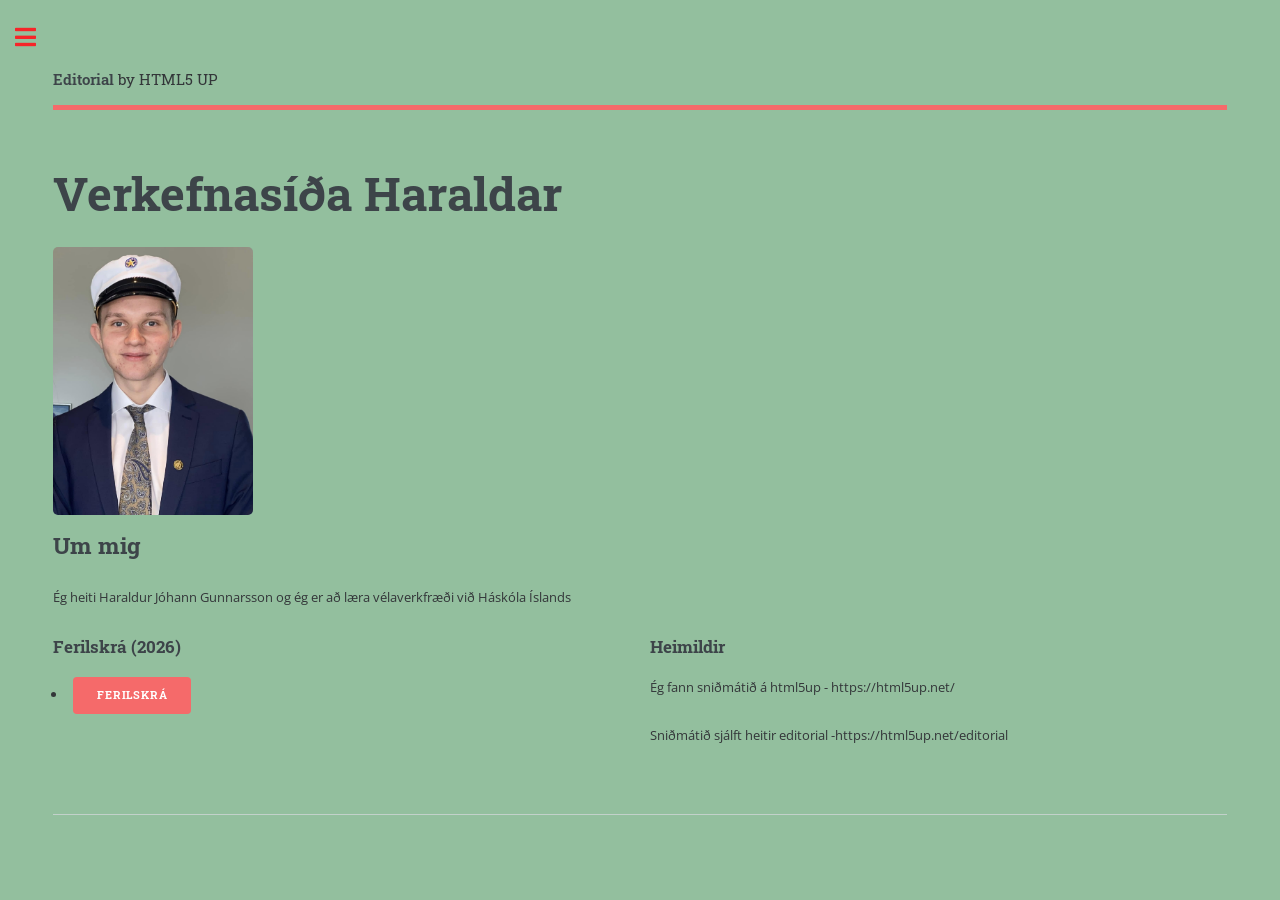
<file: index.html>
<!DOCTYPE HTML>
<!--
	Editorial by HTML5 UP
	html5up.net | @ajlkn
	Free for personal and commercial use under the CCA 3.0 license (html5up.net/license)
-->
<html lang="en">
	<head>
		<title>Verkefnasíða Haraldar - Editorial by HTML5 UP</title>
		<meta charset="utf-8" />
		<meta name="viewport" content="width=device-width, initial-scale=1, user-scalable=no" />
		<link rel="stylesheet" href="assets/css/main.css" />
	</head>
	<body class="is-preload">

		<!-- Wrapper -->
			<div id="wrapper">

				<!-- Main -->
					<div id="main">
						<div class="inner">

							<!-- Header -->
								<header id="header">
									<a href="index.html" class="logo"><strong>Editorial</strong> by HTML5 UP</a>
								</header>

							<!-- Content -->
								<section>
									<header class="main">
										<h1>Verkefnasíða Haraldar</h1>
										<span class="image main">
									<img src="images/studentamynd.jpg" alt="Mynd af mér" style="max-width:200px; height=auto;" />
</span>
									</header>

									<!-- Content -->
										<h2 id="content">Um mig</h2>
										<p>Ég heiti Haraldur Jóhann Gunnarsson og ég er að læra vélaverkfræði við Háskóla Íslands</p>
										<div class="row">
											<div class="col-6 col-12-small">
												<h3>Ferilskrá (2026)</h3>
												<ul>
<li><a href="Ferilskra_2026.pdf"  class="button primary">Ferilskrá</a></li>
													
</ul>
											</div>
											<div class="col-6 col-12-small">
												<h3>Heimildir</h3>
												<p>Ég fann sniðmátið á html5up -&nbsp;https://html5up.net/</p>
												<p>Sniðmátið sjálft heitir editorial -https://html5up.net/editorial</p>
											</div>
											<!-- Break -->
											
										</div>

									<hr class="major" />

									<!-- Elements -->

								</section>

						</div>
					</div>

				<!-- Sidebar -->
					<div id="sidebar">
						<div class="inner">

							<!-- Search -->
								<section id="search" class="alt">
									<form method="post" action="#">
										<input type="text" name="query" id="query" placeholder="Search" />
									</form>
								</section>

							<!-- Menu -->
								<nav id="menu">
									<header class="major">
										<h2>Menu</h2>
									</header>
									<ul>
										<li><a href="index.html">heim</a></li>
										<li><a href="generic.html">Um mig</a></li>
										<li><a href="elements.html">Elements</a></li>
										<li>
											<span class="opener">Tölvustudd framleiðsla</span>
											<ul>
												<li><a href="framleidsla_verk1.html">Verkefni 1</a></li>
												<li><a href="framleidsla_verk2.html">Verkefni 2</a></li>
												<li><a href="framleidsla_verk3.html">Verkefni 3</a></li>
												<li><a href="https://jovan0008.github.io/Tolvustudd-Framleidsla-Lokaverkefni/">Lokaverkefni</a></li>

											</ul>
										</li>
										
										<li>
											<span class="opener">Tölvustýrður vélbúnaður</span>
											<ul>
												<li><a href="#">Verkefni 1</a></li>
												<li><a href="#">Verkefni 2</a></li>

											</ul>
										</li>
										<li>
												<span class="opener">Tölvuvædd hönnun</span>
											<ul>
												<li><a href="#">Lorem Dolor</a></li>
												<li><a href="#">Ipsum Adipiscing</a></li>
												<li><a href="#">Tempus Magna</a></li>
												<li><a href="#">Feugiat Veroeros</a></li>
											</ul>
										</li>

									</ul>
								</nav>

							<!-- Section -->

							<!-- Section -->
								<section>
									<ul class="contact">
										<li class="icon solid fa-envelope"><a href="#">hallijoi04@gmail.com</a></li>
										<li class="icon solid fa-phone">+354 695-5870</li>
										<li class="icon solid fa-home">Urðarbrunnur 126</li>
									</ul>
								</section>

							<!-- Footer -->
								<footer id="footer">
									<p class="copyright">&copy; Untitled. All rights reserved. Demo Images: <a href="https://unsplash.com">Unsplash</a>. Design: <a href="https://html5up.net">HTML5 UP</a>.</p>
								</footer>

						</div>
					</div>

			</div>

		<!-- Scripts -->
			<script src="assets/js/jquery.min.js"></script>
			<script src="assets/js/browser.min.js"></script>
			<script src="assets/js/breakpoints.min.js"></script>
			<script src="assets/js/util.js"></script>
			<script src="assets/js/main.js"></script>

	</body>
</html>
</file>
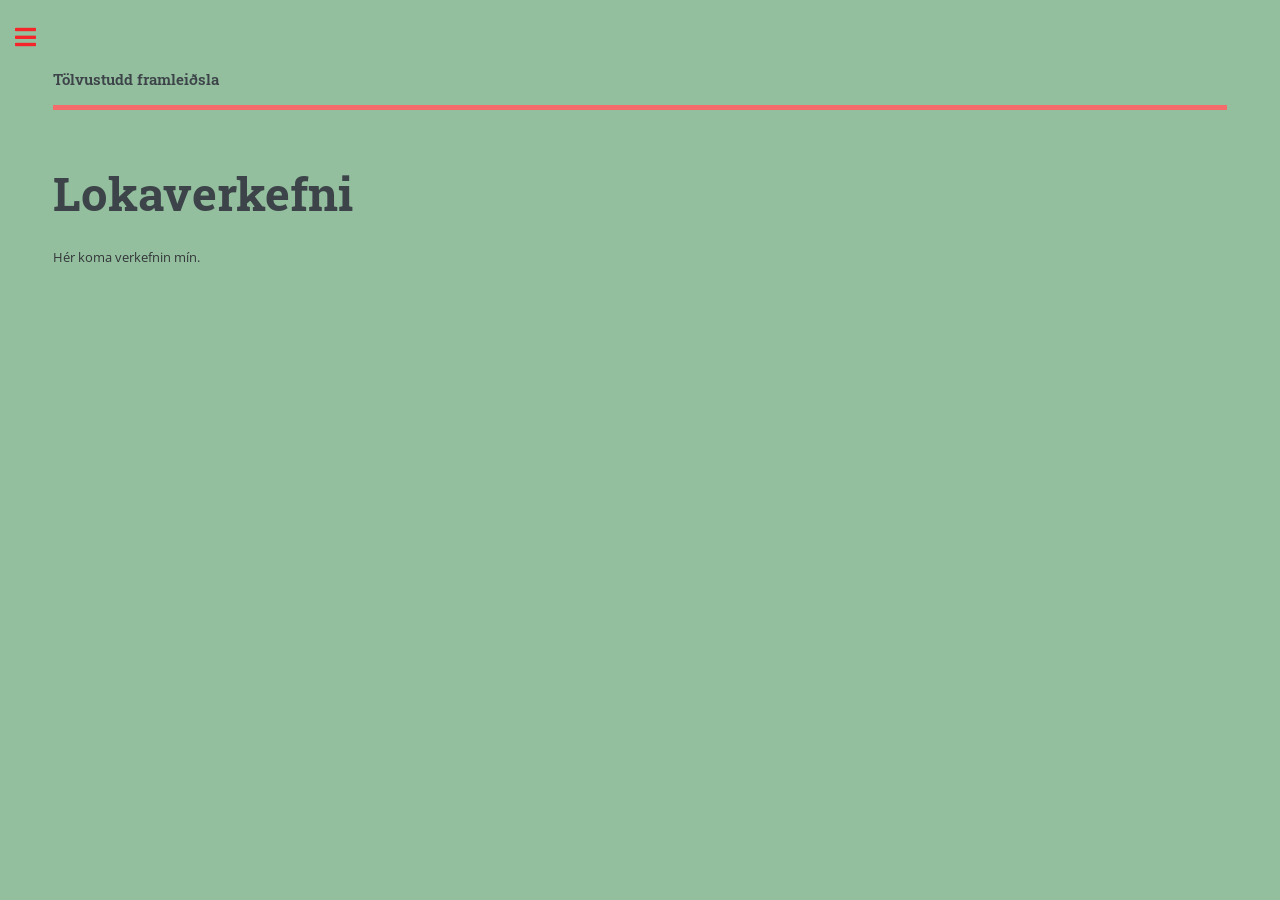
<file: framleidsla_lokaverkefni.html>
<!DOCTYPE HTML>
<!--
	Editorial by HTML5 UP
	html5up.net | @ajlkn
-->
<html lang="en">
	<head>
		<title>Verkefnasíða Haraldar - Editorial by HTML5 UP</title>
		<meta charset="utf-8" />
		<meta name="viewport" content="width=device-width, initial-scale=1, user-scalable=no" />
		<link rel="stylesheet" href="assets/css/main.css" />
	</head>

	<body class="is-preload">

		<!-- Wrapper -->
		<div id="wrapper">

			<!-- Main -->
			<div id="main">
				<div class="inner">

					<!-- Header -->
					<header id="header">
						<a href="index.html" class="logo">
							<strong>Tölvustudd framleiðsla</strong>
						</a>
					</header>

					<!-- Content -->
					<section>
						<h1>Lokaverkefni</h1>
						<p>Hér koma verkefnin mín.</p>
					</section>

				</div>
			</div>

			<!-- Sidebar -->
			<div id="sidebar">
				<div class="inner">

					<!-- Search -->
					<section id="search" class="alt">
						<form method="post" action="#">
							<input type="text" name="query" id="query" placeholder="Search" />
						</form>
					</section>

					<!-- Menu -->
					<nav id="menu">
						<header class="major">
							<h2>Menu</h2>
						</header>

						<ul>
							<li><a href="index.html">Heim</a></li>

							<li>
								<span class="opener">Tölvustudd framleiðsla</span>
								<ul>
									<li><a href="#">Verkefni 1</a></li>
									<li><a href="#">Verkefni 2</a></li>
								</ul>
							</li>

							<li>
								<span class="opener">Tölvustýrður vélbúnaður</span>
								<ul>
									<li><a href="#">Verkefni 1</a></li>
									<li><a href="#">Verkefni 2</a></li>
								</ul>
							</li>

							<li>
								<span class="opener">Tölvuvædd hönnun</span>
								<ul>
									<li><a href="#">Lorem Dolor</a></li>
									<li><a href="#">Ipsum Adipiscing</a></li>
									<li><a href="#">Tempus Magna</a></li>
									<li><a href="#">Feugiat Veroeros</a></li>
								</ul>
							</li>

						</ul>
					</nav>

					<!-- Footer -->
					<footer id="footer">
						<p class="copyright">
							&copy; Untitled. All rights reserved.
							Demo Images: <a href="https://unsplash.com">Unsplash</a>.
							Design: <a href="https://html5up.net">HTML5 UP</a>.
						</p>
					</footer>

				</div>
			</div>

		</div>

		<!-- Scripts -->
		<script src="assets/js/jquery.min.js"></script>
		<script src="assets/js/browser.min.js"></script>
		<script src="assets/js/breakpoints.min.js"></script>
		<script src="assets/js/util.js"></script>
		<script src="assets/js/main.js"></script>

	</body>
</html>
</file>
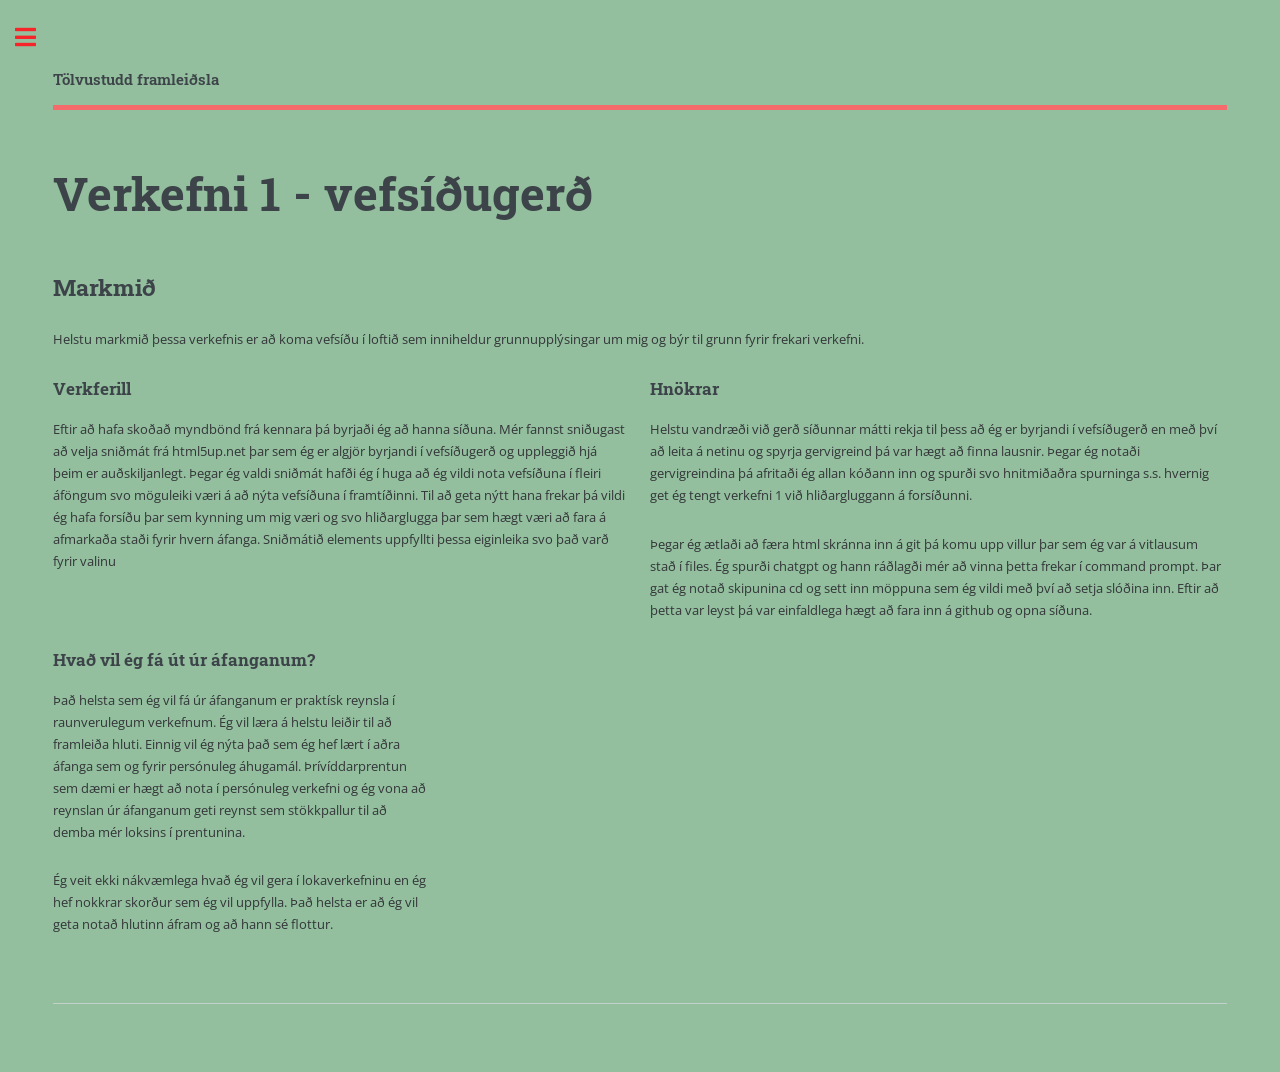
<file: framleidsla_verk1.html>
<!DOCTYPE HTML>
<!--
	Editorial by HTML5 UP
	html5up.net | @ajlkn
	Free for personal and commercial use under the CCA 3.0 license (html5up.net/license)
-->
<html lang="en">
	<head>
		<title>Verkefnasíða Haraldar - Editorial by HTML5 UP</title>
		<meta charset="utf-8" />
		<meta name="viewport" content="width=device-width, initial-scale=1, user-scalable=no" />
		<link rel="stylesheet" href="assets/css/main.css" />
	</head>
	<body class="is-preload">

		<!-- Wrapper -->
			<div id="wrapper">

				<!-- Main -->
					<div id="main">
						<div class="inner">

							<!-- Header -->
								<header id="header">
									<a href="index.html" class="logo"><strong>Tölvustudd framleiðsla</strong></a>
								</header>

							<!-- Content -->
								<section>
									<header class="main">
										<h1>Verkefni 1 - vefsíðugerð</h1>
									</header>

									<!-- Content -->
										<h2 id="content">Markmið</h2>
										<p>Helstu markmið þessa verkefnis er að koma vefsíðu í loftið sem inniheldur grunnupplýsingar um mig og býr til grunn fyrir frekari verkefni.</p>
										<div class="row">
											<div class="col-6 col-12-small">
												<h3>Verkferill</h3>
												<p>Eftir að hafa skoðað myndbönd frá kennara þá byrjaði ég að hanna síðuna. Mér fannst sniðugast að velja sniðmát frá html5up.net þar sem ég er algjör byrjandi í vefsíðugerð og uppleggið hjá þeim er auðskiljanlegt. Þegar ég valdi sniðmát hafði ég í huga að ég vildi nota vefsíðuna í fleiri áföngum svo möguleiki væri á að nýta vefsíðuna í framtíðinni. Til að geta nýtt hana frekar þá vildi ég hafa forsíðu þar sem kynning um mig væri og svo hliðarglugga þar sem hægt væri að fara á afmarkaða staði fyrir hvern áfanga. Sniðmátið elements uppfyllti þessa eiginleika svo það varð fyrir valinu</p>
											</div>
											
											<div class="col-6 col-12-small">
												<h3>Hnökrar</h3>
												<p>Helstu vandræði við gerð síðunnar mátti rekja til þess að ég er byrjandi í vefsíðugerð en með því að leita á netinu og spyrja gervigreind þá var hægt að finna lausnir. Þegar ég notaði gervigreindina þá afritaði ég allan kóðann inn og spurði svo hnitmiðaðra spurninga s.s. hvernig get ég tengt verkefni 1 við hliðargluggann á forsíðunni.</p>
												<p>Þegar ég ætlaði að færa html skránna inn á git þá komu upp villur þar sem ég var á vitlausum stað í files. Ég spurði chatgpt og hann ráðlagði mér að vinna þetta frekar í command prompt. Þar gat ég notað skipunina cd og sett inn möppuna sem ég vildi með því að setja slóðina inn. Eftir að þetta var leyst þá var einfaldlega hægt að fara inn á github og opna síðuna.</p>
											</div>
											<!-- Break -->
											<div class="col-4 col-12-medium">
												<h3>Hvað vil ég fá út úr áfanganum?</h3>
												<p><span style="font-family: &quot;Open Sans&quot;, sans-serif; font-size: 13.3333px; font-style: normal; font-variant-ligatures: normal; font-variant-caps: normal; font-weight: 400;">Það helsta sem ég vil fá úr áfanganum er praktísk reynsla í raunverulegum verkefnum. Ég vil læra á helstu leiðir til að framleiða hluti. Einnig vil ég nýta það sem ég hef lært í aðra áfanga sem og fyrir persónuleg áhugamál. Þrívíddarprentun sem dæmi er hægt að nota í persónuleg verkefni og ég vona að reynslan úr áfanganum geti reynst sem stökkpallur til að demba mér loksins í prentunina.</span></p>
												<p>Ég veit ekki nákvæmlega hvað ég vil gera í lokaverkefninu en ég hef nokkrar skorður sem ég vil uppfylla. Það helsta er að ég vil geta notað hlutinn áfram og að hann sé flottur.</p>
											</div>
										</div>

									<hr class="major" />

									<!-- Elements -->
										<div class="row gtr-200">
										</div>

								</section>

						</div>
					</div>

				<!-- Sidebar -->
					<div id="sidebar">
						<div class="inner">

							<!-- Search -->
								<section id="search" class="alt">
									<form method="post" action="#">
										<input type="text" name="query" id="query" placeholder="Search" />
									</form>
								</section>

							<!-- Menu -->
								<nav id="menu">
									<header class="major">
										<h2>Menu</h2>
									</header>
									<ul>
										<li><a href="index.html">heim</a></li>
										
										<li>
											<span class="opener">Tölvustudd framleiðsla</span>
											<ul>
												<li><a href="#">Verkefni 1</a></li>
												<li><a href="#">Verkefni 2</a></li>
											</ul>
										</li>
										
										<li>
											<span class="opener">Tölvustýrður vélbúnaður</span>
											<ul>
												<li><a href="#">Verkefni 1</a></li>
												<li><a href="#">Verkefni 2</a></li>

											</ul>
										</li>
										<li>
												<span class="opener">Tölvuvædd hönnun</span>
											<ul>
												<li><a href="#">Lorem Dolor</a></li>
												<li><a href="#">Ipsum Adipiscing</a></li>
												<li><a href="#">Tempus Magna</a></li>
												<li><a href="#">Feugiat Veroeros</a></li>
											</ul>
										</li>

									</ul>
								</nav>



							<!-- Footer -->
								<footer id="footer">
									<p class="copyright">&copy; Untitled. All rights reserved. Demo Images: <a href="https://unsplash.com">Unsplash</a>. Design: <a href="https://html5up.net">HTML5 UP</a>.</p>
								</footer>

						</div>
					</div>

			</div>

		<!-- Scripts -->
			<script src="assets/js/jquery.min.js"></script>
			<script src="assets/js/browser.min.js"></script>
			<script src="assets/js/breakpoints.min.js"></script>
			<script src="assets/js/util.js"></script>
			<script src="assets/js/main.js"></script>

	</body>
</html>
</file>
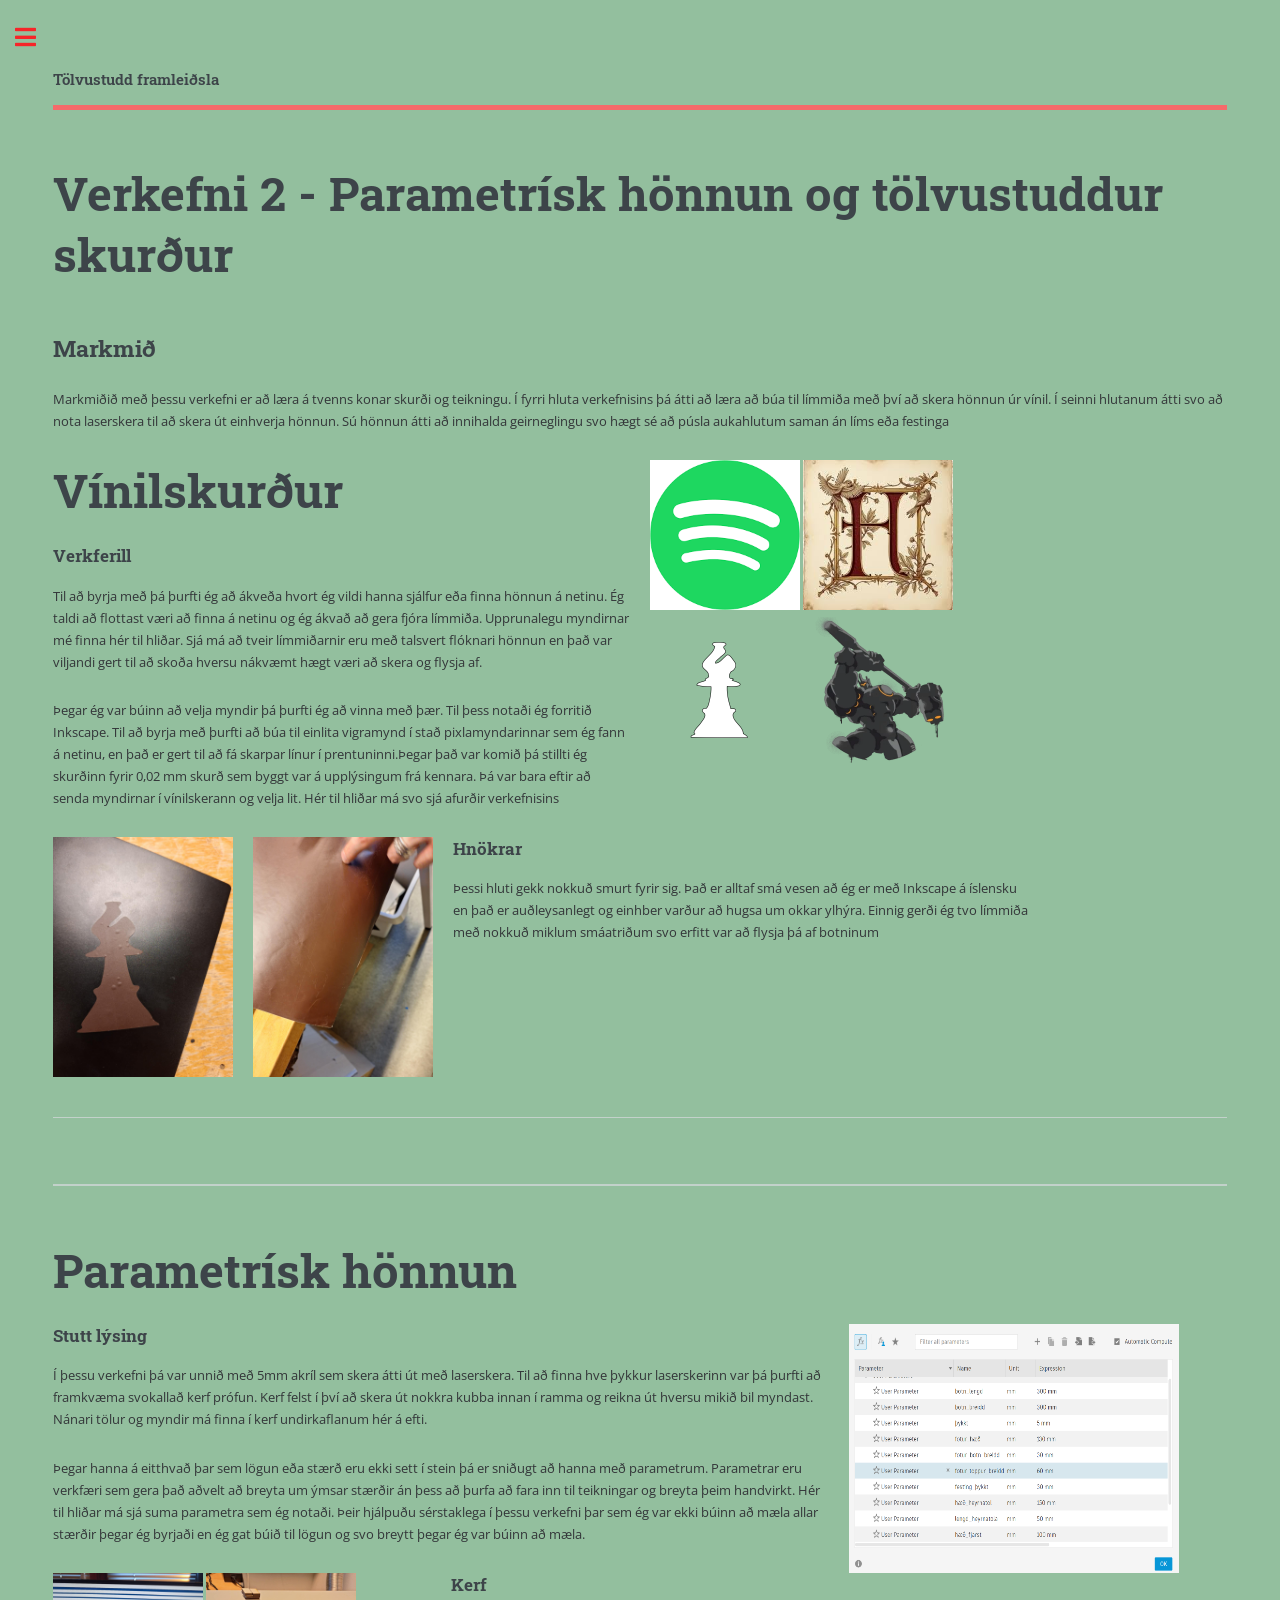
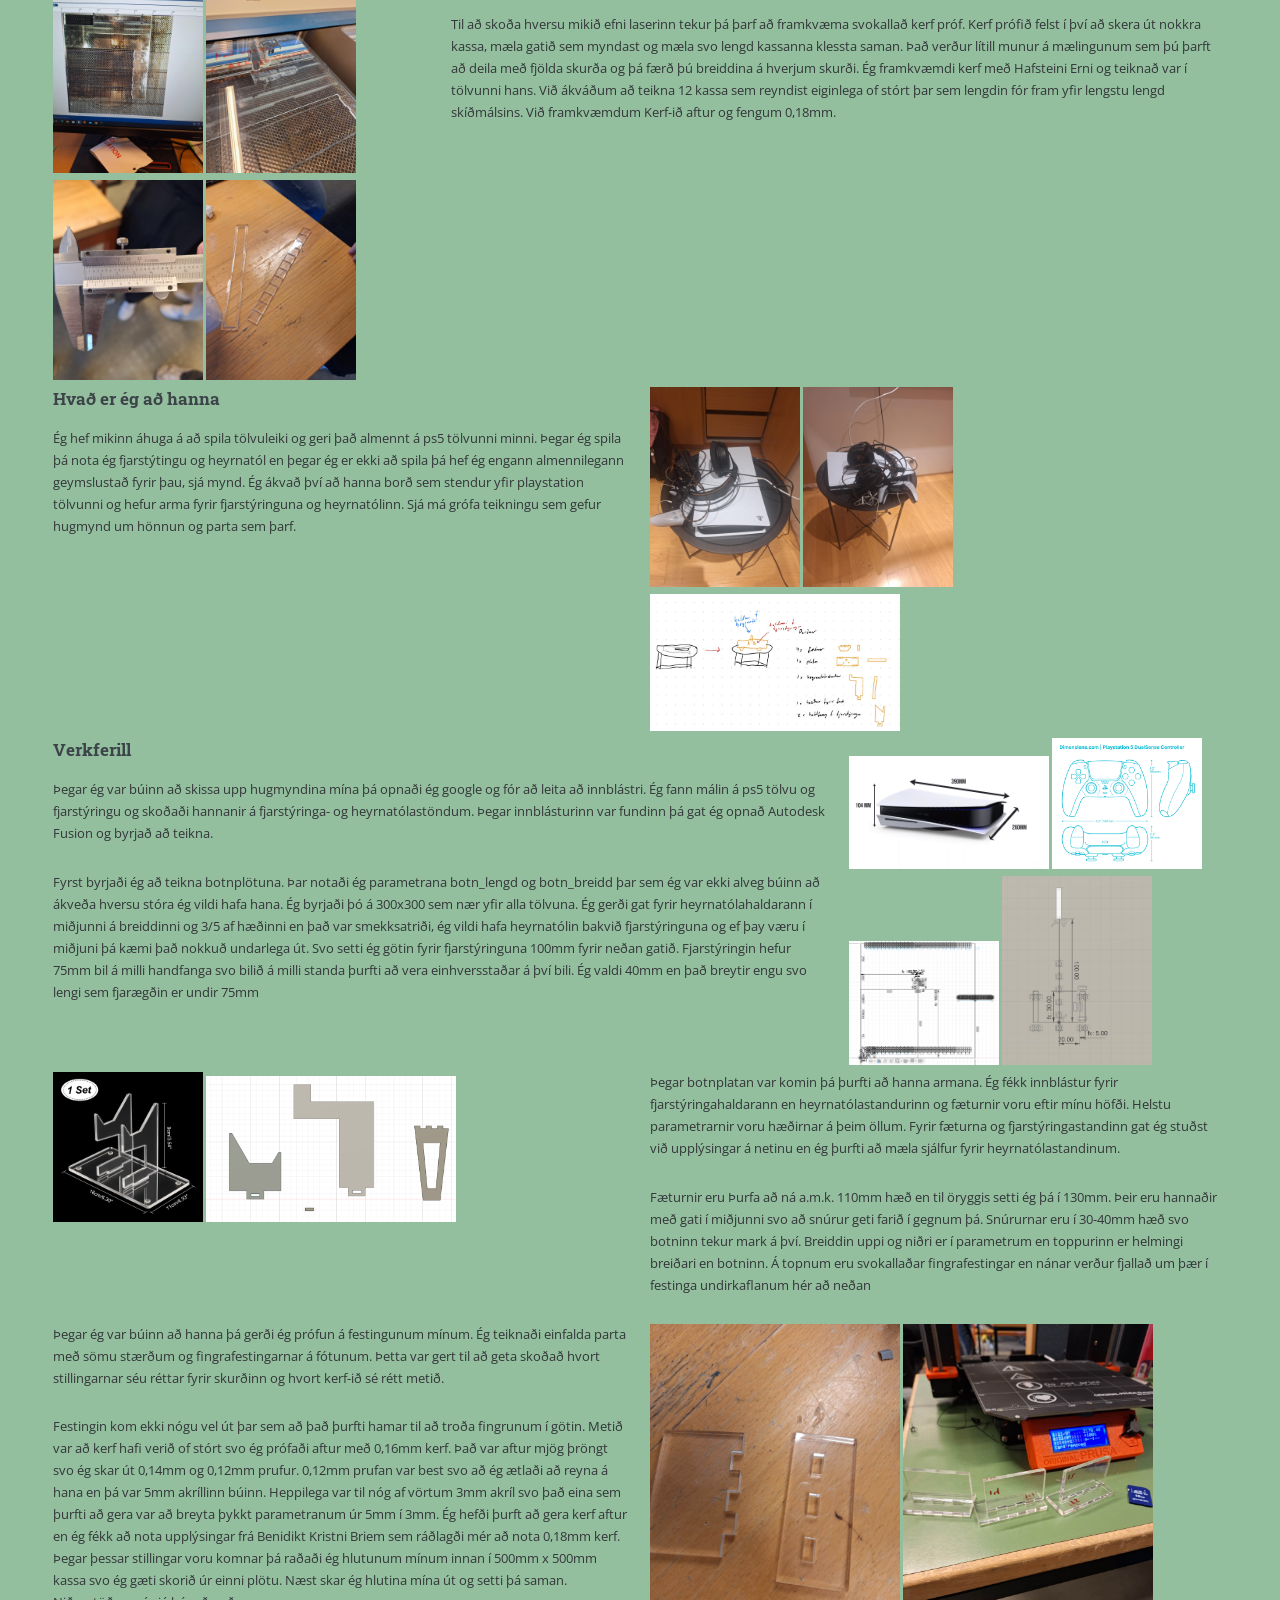
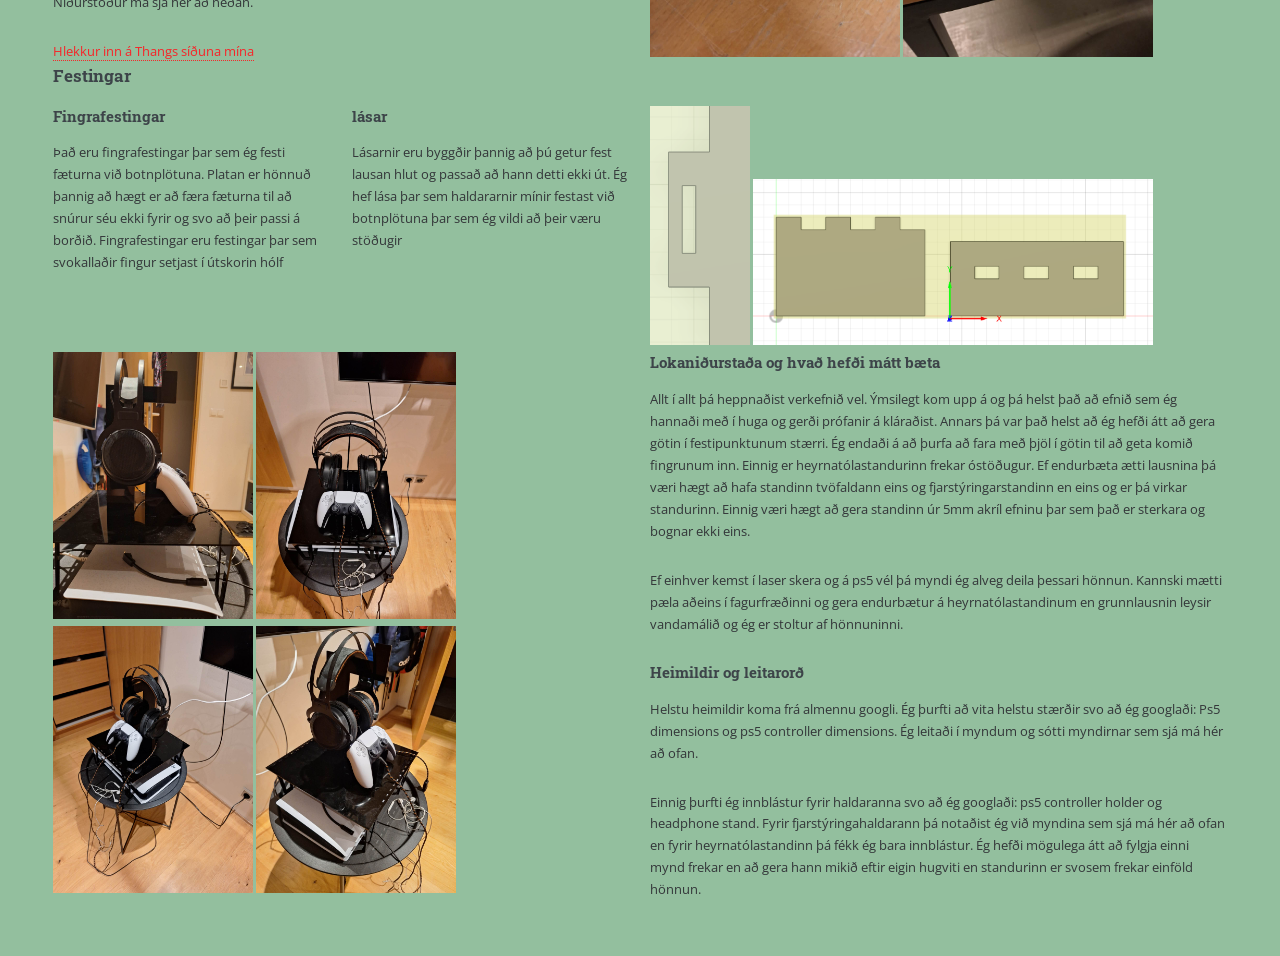
<file: framleidsla_verk2.html>
<!DOCTYPE HTML>
<!--
	Editorial by HTML5 UP
	html5up.net | @ajlkn
	Free for personal and commercial use under the CCA 3.0 license (html5up.net/license)
-->
<html lang="en">
	<head>
		<title>Verkefnasíða Haraldar - Editorial by HTML5 UP</title>
		<meta charset="utf-8" />
		<meta name="viewport" content="width=device-width, initial-scale=1, user-scalable=no" />
		<link rel="stylesheet" href="assets/css/main.css" />
	</head>
	<body class="is-preload">

		<!-- Wrapper -->
			<div id="wrapper">

				<!-- Main -->
					<div id="main">
						<div class="inner">

							<!-- Header -->
								<header id="header">
									<a href="index.html" class="logo"><strong>Tölvustudd framleiðsla</strong></a>
								</header>

							<!-- Content -->
								<section>
									<header class="main">
										<h1>Verkefni 2 - Parametrísk hönnun og tölvustuddur skurður</h1>
									</header>

									<!-- Content -->
										<h2 id="content">Markmið</h2>
										<p>Markmiðið með þessu verkefni er að læra á tvenns konar skurði og teikningu. Í fyrri hluta verkefnisins þá átti að læra að búa til límmiða með því að skera hönnun úr vínil. Í seinni hlutanum átti svo að nota laserskera til að skera út einhverja hönnun. Sú hönnun átti að innihalda geirneglingu svo hægt sé að púsla aukahlutum saman án líms eða festinga</p>
										<div class="row">
											<div class="col-6 col-12-small">
												<h1>Vínilskurður</h1>
												<h3>Verkferill</h3>
											<p>Til að byrja með þá þurfti ég að ákveða hvort ég vildi hanna sjálfur eða finna hönnun á netinu. Ég taldi að flottast væri að finna á netinu og ég ákvað að gera fjóra límmiða. Upprunalegu myndirnar mé finna hér til hliðar. Sjá má að tveir límmiðarnir eru með talsvert flóknari hönnun en það var viljandi gert til að skoða hversu nákvæmt hægt væri að skera og flysja af.&nbsp;</p>
											<p>Þegar ég var búinn að velja myndir þá þurfti ég að vinna með þær. Til þess notaði ég forritið Inkscape. Til að byrja með þurfti að búa til einlita vigramynd í stað pixlamyndarinnar sem ég fann á netinu, en það er gert til að fá skarpar línur í prentuninni.Þegar það var komið þá stillti ég skurðinn fyrir 0,02 mm skurð sem byggt var á upplýsingum frá kennara. Þá var bara eftir að senda myndirnar í vínilskerann og velja lit. Hér til hliðar má svo sjá afurðir verkefnisins</p>
											</div>
											<div class="col-4 col-12-medium">
												<img src="images/spotify.png" alt="Mynd af mér" style="max-width:150px; height=auto;" />
												<img src="images/lista_H.jpg" alt="Mynd af mér" style="max-width:150px; height=auto;" />
												<img src="images/biskup.png" alt="Mynd af mér" style="max-width:150px; height=auto;" />
												<img src="images/reinhart.webp" alt="Mynd af mér" style="max-width:150px; height=auto;" />
											</div>
												<img src="images/UtSH9hDA.jpg" alt="Mynd af mér" style="max-width:200px; height=auto;" />
												<img src="images/o_py3rlM.jpg" alt="Mynd af mér" style="max-width:200px; height=auto;" />
												
												
												<div class="col-6 col-12-small">
												<h3>Hnökrar</h3>
												<p>Þessi hluti gekk nokkuð smurt fyrir sig. Það er alltaf smá vesen að ég er með Inkscape á íslensku en það er auðleysanlegt og einhber varður að hugsa um okkar ylhýra. Einnig gerði ég tvo límmiða með nokkuð miklum smáatriðum svo erfitt var að flysja þá af botninum</p>
											</div>
											<!-- Break -->
											
										</div>

									<hr class="major" />

									<!-- Elements -->
										<div class="row gtr-200">
										</div>

								</section>
								<section>
							
							<h1>Parametrísk hönnun</h1>
										<div class="row">
							<div class="col-8 col-12-small">
								<h3>Stutt lýsing</h3>
								<p>Í þessu verkefni þá var unnið með 5mm akríl sem skera átti út með laserskera. Til að finna hve þykkur laserskerinn var þá þurfti að framkvæma svokallað kerf prófun. Kerf felst í því að skera út nokkra kubba innan í ramma og reikna út hversu mikið bil myndast. Nánari tölur og myndir má finna í kerf undirkaflanum hér á efti.</p>
								<p>Þegar hanna á eitthvað þar sem lögun eða stærð eru ekki sett í stein þá er sniðugt að hanna með parametrum. Parametrar eru verkfæri sem gera það aðvelt að breyta um ýmsar stærðir án þess að þurfa að fara inn til teikningar og breyta þeim handvirkt. Hér til hliðar má sjá suma parametra sem ég notaði. Þeir hjálpuðu sérstaklega í þessu verkefni þar sem ég var ekki búinn að mæla allar stærðir þegar ég byrjaði en ég gat búið til lögun og svo breytt þegar ég var búinn að mæla.</p>
								</div>
								<img src="images/parametrar.png" alt="Mynd af mér" style="max-width:350px; height=auto;" />
						<div class="col-4 col-12-small">
							
								
								<img src="images/_X5hY6pf.jpg" alt="Mynd af mér" style="max-width:150px; height=auto;" />
							<img src="images/DQlPEEa0.jpg" alt="Mynd af mér" style="max-width:150px; height=auto;" />
							<img src="images/Xq7Z5zGG.jpg" alt="Mynd af mér" style="max-width:150px; height=auto;" />
							<img src="images/K0N4UaXi.jpg" alt="Mynd af mér" style="max-width:150px; height=auto;" />
								</div>
							
								<div class="col-8 col-12-small">
							
								<h3>Kerf</h3>
								<p>Til að skoða hversu mikið efni laserinn tekur þá þarf að framkvæma svokallað kerf próf. Kerf prófið felst í því að skera út nokkra kassa, mæla gatið sem myndast og mæla svo lengd kassanna klessta saman. Það verður lítill munur á mælingunum sem þú þarft að deila með fjölda skurða og þá færð þú breiddina á hverjum skurði. Ég framkvæmdi kerf með Hafsteini Erni og teiknað var í tölvunni hans. Við ákváðum að teikna 12 kassa sem reyndist eiginlega of stórt þar sem lengdin fór fram yfir lengstu lengd skíðmálsins. Við framkvæmdum Kerf-ið aftur og fengum 0,18mm.</p>
								<p>
				</p>
											</div>
								
							
								<div class="col-6 col-12-small">
								<h3>Hvað er ég að hanna</h3>
								<p>Ég hef mikinn áhuga á að spila tölvuleiki og geri það almennt á ps5 tölvunni minni. Þegar ég spila þá nota ég fjarstýtingu og heyrnatól en þegar ég er ekki að spila þá hef ég engann almennilegann geymslustað fyrir þau, sjá mynd. Ég ákvað því að hanna borð sem stendur yfir playstation tölvunni og hefur arma fyrir fjarstýringuna og heyrnatólinn. Sjá má grófa teikningu sem gefur hugmynd um hönnun og parta sem þarf.</p>
								
									</div>
									<div class="col-4 col-12-small">
									<img src="images/OXQ7gxTz.jpg" alt="Mynd af mér" style="max-width:150px; height=auto;" />
									<img src="images/L0TN6jfY.jpg" alt="Mynd af mér" style="max-width:150px; height=auto;" />
									<img src="images/hugmynd.jpg" alt="Mynd af mér" style="max-width:250px; height=auto;" />
									</div>		
									
									<div class="col-8 col-12-small">
								<h3>Verkferill</h3>
								<p>Þegar ég var búinn að skissa upp hugmyndina mína þá opnaði ég google og fór að leita að innblástri. Ég fann málin á ps5 tölvu og fjarstýringu og skoðaði hannanir á fjarstýringa- og heyrnatólastöndum. Þegar innblásturinn var fundinn þá gat ég opnað Autodesk Fusion og byrjað að teikna. </p>
								<p>Fyrst byrjaði ég að teikna botnplötuna. Þar notaði ég parametrana botn_lengd og botn_breidd þar sem ég var ekki alveg búinn að ákveða hversu stóra ég vildi hafa hana. Ég byrjaði þó á 300x300 sem nær yfir alla tölvuna. Ég gerði gat fyrir heyrnatólahaldarann í miðjunni á breiddinni og 3/5 af hæðinni en það var smekksatriði, ég vildi hafa heyrnatólin bakvið fjarstýringuna og ef þay væru í miðjuni þá kæmi það nokkuð undarlega út. Svo setti ég götin fyrir fjarstýringuna 100mm fyrir neðan gatið. Fjarstýringin hefur 75mm bil á milli handfanga svo bilið á milli standa þurfti að vera einhversstaðar á því bili. Ég valdi 40mm en það breytir engu svo lengi sem fjarægðin er undir 75mm</p>
									</div>
											<div class="col-4 col-12-small">
												<img src="images/ps5%20dim.jpg" alt="Mynd af mér" style="max-width:200px; height=auto;" />
												<img src="images/Fjarst%C3%BDring%20dim.jpg" alt="Mynd af mér" style="max-width:150px; height=auto;" />
												<img src="images/plata_1.png" alt="Mynd af mér" style="max-width:150px; height=auto;" />
												<img src="images/plata_2.png" alt="Mynd af mér" style="max-width:150px; height=auto;" />
											</div>
											
										<div class="col-6 col-12-small">
											<img src="images/standur.jpg" alt="Mynd af mér" style="max-width:150px; height=auto;" />
											<img src="images/armar.png" alt="Mynd af mér" style="max-width:250px; height=auto;" />
											</div>
											
											<div class="col-6 col-12-small">
												<p>Þegar botnplatan var komin þá þurfti að hanna armana. Ég fékk innblástur fyrir fjarstýringahaldarann en heyrnatólastandurinn og fæturnir voru eftir mínu höfði. Helstu parametrarnir voru hæðirnar á þeim öllum. Fyrir fæturna og fjarstýringastandinn gat ég stuðst við upplýsingar á netinu en ég þurfti að mæla sjálfur fyrir heyrnatólastandinum.</p>
												<p>Fæturnir eru Þurfa að ná a.m.k. 110mm hæð en til öryggis setti ég þá í 130mm. Þeir eru hannaðir með gati í miðjunni svo að snúrur geti farið í gegnum þá. Snúrurnar eru í 30-40mm hæð svo botninn tekur mark á því. Breiddin uppi og niðri er í parametrum en toppurinn er helmingi breiðari en botninn. Á topnum eru svokallaðar fingrafestingar en nánar verður fjallað um þær í festinga undirkaflanum hér að neðan</p>
											</div>
											<div class="col-6 col-12-small">
												<p>Þegar ég var búinn að hanna þá gerði ég prófun á festingunum mínum. Ég teiknaði einfalda parta með sömu stærðum og fingrafestingarnar á fótunum. Þetta var gert til að geta skoðað hvort stillingarnar séu réttar fyrir skurðinn og hvort kerf-ið sé rétt metið.</p>
												<p>Festingin kom ekki nógu vel út þar sem að það þurfti hamar til að troða fingrunum í götin. Metið var að kerf hafi verið of stórt svo ég prófaði aftur með 0,16mm kerf. Það var aftur mjög þröngt svo ég skar út 0,14mm og 0,12mm prufur. 0,12mm prufan var best svo að ég ætlaði að reyna á hana en þá var 5mm akríllinn búinn. Heppilega var til nóg af vörtum 3mm akríl svo það eina sem þurfti að gera var að breyta þykkt parametranum úr 5mm í 3mm. Ég hefði þurft að gera kerf aftur en ég fékk að nota upplýsingar frá Benidikt Kristni Briem sem ráðlagði mér að nota 0,18mm kerf. Þegar þessar stillingar voru komnar þá raðaði ég hlutunum mínum innan í 500mm x 500mm kassa svo ég gæti skorið úr einni plötu. Næst skar ég hlutina mína út og setti þá saman. Niðurstöður má sjá hér að neðan.</p>
<a href="https://thangs.com/designer/hallijoi04/3d-model/1526548">Hlekkur inn á Thangs síðuna mína</a>											
											</div>
											<div class="col-6 col-12-small">
												<img src="images/ZrJ-nnlf.jpg" alt="Mynd af mér" style="max-width:250px; height=auto;" />
											<img src="images/qJy9cXgC.jpg" alt="Mynd af mér" style="max-width:250px; height=auto;" />
											
											</div>
											<div class="col-12 col-12-small">
												<h3>Festingar</h3>
											</div>
											<div class="col-3 col-12-small">
												<h4>Fingrafestingar</h4>
												<p>Það eru fingrafestingar þar sem ég festi fæturna við botnplötuna. Platan er hönnuð þannig að hægt er að færa fæturna til að snúrur séu ekki fyrir og svo að þeir passi á borðið. Fingrafestingar eru festingar þar sem svokallaðir fingur setjast í útskorin hólf</p>
											</div>
											<div class="col-3 col-12-small">
												<h4>lásar</h4>
												<p> Lásarnir eru byggðir þannig að þú getur fest lausan hlut og passað að hann detti ekki út. Ég hef lása þar sem haldararnir mínir festast við botnplötuna þar sem ég vildi að þeir væru stöðugir</p>
											</div>
											<div class="col-6 col-12-small">
												<img src="images/Screenshot%202026-02-26%20215421.png" alt="Mynd af mér" style="max-width:100px; height=auto;" />
											<img src="images/Screenshot%202026-02-25%20193603.png" alt="Mynd af mér" style="max-width:400px; height=auto;" />
											
											
											</div>
											<div class="col-6 col-12-small">
													<img src="images/QhYHoJMN.jpg" alt="Mynd af mér" style="max-width:200px; height=auto;" />
												<img src="images/hdTFBpul.jpg" alt="Mynd af mér" style="max-width:200px; height=auto;" />
												<img src="images/7ZTNQ8m7.jpg" alt="Mynd af mér" style="max-width:200px; height=auto;" />
												<img src="images/ZVMbu4bB.jpg" alt="Mynd af mér" style="max-width:200px; height=auto;" />
											
											</div>
											<div class="col-6 col-12-small">
												<h4>Lokaniðurstaða og hvað hefði mátt bæta</h4>
												<p>Allt í allt þá heppnaðist verkefnið vel. Ýmsilegt kom upp á og þá helst það að efnið sem ég hannaði með í huga og gerði prófanir á kláraðist. Annars þá var það helst að ég hefði átt að gera götin í festipunktunum stærri. Ég endaði á að þurfa að fara með þjöl í götin til að geta komið fingrunum inn. Einnig er heyrnatólastandurinn frekar óstöðugur. Ef endurbæta ætti lausnina þá væri hægt að hafa standinn tvöfaldann eins og fjarstýringarstandinn en eins og er þá virkar standurinn. Einnig væri hægt að gera standinn úr 5mm akríl efninu þar sem það er sterkara og bognar ekki eins. </p>
											<p>Ef einhver kemst í laser skera og á ps5 vél þá myndi ég alveg deila þessari hönnun. Kannski mætti pæla aðeins í fagurfræðinni og gera endurbætur á heyrnatólastandinum en grunnlausnin leysir vandamálið og ég er stoltur af hönnuninni.</p>
											
											<h4>Heimildir og leitarorð</h4>
												<p>Helstu heimildir koma frá almennu googli. Ég þurfti að vita helstu stærðir svo að ég googlaði: Ps5 dimensions og ps5 controller dimensions. Ég leitaði í myndum og sótti myndirnar sem sjá má hér að ofan.</p>
												<p>Einnig þurfti ég innblástur fyrir haldaranna svo að ég googlaði: ps5 controller holder og headphone stand. Fyrir fjarstýringahaldarann þá notaðist ég við myndina sem sjá má hér að ofan en fyrir heyrnatólastandinn þá fékk ég bara innblástur. Ég hefði mögulega átt að fylgja einni mynd frekar en að gera hann mikið eftir eigin hugviti en standurinn er svosem frekar einföld hönnun.</p>
											</div>
											
											
							</div>
							</section>

							
						</div>
					</div>

				<!-- Sidebar -->
					<div id="sidebar">
						<div class="inner">

							<!-- Search -->
								<section id="search" class="alt">
									<form method="post" action="#">
										<input type="text" name="query" id="query" placeholder="Search" />
									</form>
								</section>

							<!-- Menu -->
								<nav id="menu">
									<header class="major">
										<h2>Menu</h2>
									</header>
									<ul>
										<li><a href="index.html">heim</a></li>
										
										<li>
											<span class="opener">Tölvustudd framleiðsla</span>
											<ul>
												<li><a href="#">Verkefni 1</a></li>
												<li><a href="#">Verkefni 2</a></li>
											</ul>
										</li>
										
										<li>
											<span class="opener">Tölvustýrður vélbúnaður</span>
											<ul>
												<li><a href="#">Verkefni 1</a></li>
												<li><a href="#">Verkefni 2</a></li>

											</ul>
										</li>
										<li>
												<span class="opener">Tölvuvædd hönnun</span>
											<ul>
												<li><a href="#">Lorem Dolor</a></li>
												<li><a href="#">Ipsum Adipiscing</a></li>
												<li><a href="#">Tempus Magna</a></li>
												<li><a href="#">Feugiat Veroeros</a></li>
											</ul>
										</li>

									</ul>
								</nav>



							<!-- Footer -->
								<footer id="footer">
									<p class="copyright">&copy; Untitled. All rights reserved. Demo Images: <a href="https://unsplash.com">Unsplash</a>. Design: <a href="https://html5up.net">HTML5 UP</a>.</p>
								</footer>

						</div>
					</div>

			</div>

		<!-- Scripts -->
			<script src="assets/js/jquery.min.js"></script>
			<script src="assets/js/browser.min.js"></script>
			<script src="assets/js/breakpoints.min.js"></script>
			<script src="assets/js/util.js"></script>
			<script src="assets/js/main.js"></script>

	</body>
</html>
</file>
<file: assets/css/main.css>
@import url(fontawesome-all.min.css);
@import url("https://fonts.googleapis.com/css?family=Open+Sans:400,600,400italic,600italic|Roboto+Slab:400,700");
/*
	Editorial by HTML5 UP
	html5up.net | @ajlkn
	Free for personal and commercial use under the CCA 3.0 license (html5up.net/license)
*/
html, body, div, span, applet, object,
iframe, h1, h2, h3, h4, h5, h6, p, blockquote,
pre, a, abbr, acronym, address, big, cite,
code, del, dfn, em, img, ins, kbd, q, s, samp,
small, strike, strong, sub, sup, tt, var, b,
u, i, center, dl, dt, dd, ol, ul, li, fieldset,
form, label, legend, table, caption, tbody,
tfoot, thead, tr, th, td, article, aside,
canvas, details, embed, figure, figcaption,
footer, header, hgroup, menu, nav, output, ruby,
section, summary, time, mark, audio, video {
  margin: 0;
  padding: 0;
  border: 0;
  font-size: 100%;
  font: inherit;
  vertical-align: baseline; }

article, aside, details, figcaption, figure,
footer, header, hgroup, menu, nav, section {
  display: block; }

body {
  line-height: 1; }

ol, ul {
  list-style: none; }

blockquote, q {
  quotes: none; }
  blockquote:before, blockquote:after, q:before, q:after {
    content: '';
    content: none; }

table {
  border-collapse: collapse;
  border-spacing: 0; }

body {
  -webkit-text-size-adjust: none; }

mark {
  background-color: transparent;
  color: inherit; }

input::-moz-focus-inner {
  border: 0;
  padding: 0; }

input, select, textarea {
  -moz-appearance: none;
  -webkit-appearance: none;
  -ms-appearance: none;
  appearance: none; }

/* Basic */
@-ms-viewport {
  width: device-width; }

body {
  -ms-overflow-style: scrollbar; }

@media screen and (max-width: 480px) {
  html, body {
    min-width: 320px; } }

html {
  box-sizing: border-box; }

*, *:before, *:after {
  box-sizing: inherit; }

body {
  background: #93bf9e; }
  body.is-preload *, body.is-preload *:before, body.is-preload *:after, body.is-resizing *, body.is-resizing *:before, body.is-resizing *:after {
    -moz-animation: none !important;
    -webkit-animation: none !important;
    -ms-animation: none !important;
    animation: none !important;
    -moz-transition: none !important;
    -webkit-transition: none !important;
    -ms-transition: none !important;
    transition: none !important; }

/* Type */
body, input, select, textarea {
  color: #333639;
  font-family: "Open Sans", sans-serif;
  font-size: 13pt;
  font-weight: 400;
  line-height: 1.65; }
  @media screen and (max-width: 1680px) {
    body, input, select, textarea {
      font-size: 11pt; } }
  @media screen and (max-width: 1280px) {
    body, input, select, textarea {
      font-size: 10pt; } }
  @media screen and (max-width: 360px) {
    body, input, select, textarea {
      font-size: 9pt; } }

a {
  -moz-transition: color 0.2s ease-in-out, border-bottom-color 0.2s ease-in-out;
  -webkit-transition: color 0.2s ease-in-out, border-bottom-color 0.2s ease-in-out;
  -ms-transition: color 0.2s ease-in-out, border-bottom-color 0.2s ease-in-out;
  transition: color 0.2s ease-in-out, border-bottom-color 0.2s ease-in-out;
  border-bottom: dotted 1px;
  color: #f62529;
  text-decoration: none; }
  a:hover {
    border-bottom-color: #f5d36a;
    color: #f5d36a !important; }
    a:hover strong {
      color: inherit; }

strong, b {
  color: #3d4449;
  font-weight: 600; }

em, i {
  font-style: italic; }

p {
  margin: 0 0 2em 0; }

h1, h2, h3, h4, h5, h6 {
  color: #3d4449;
  font-family: "Roboto Slab", serif;
  font-weight: 700;
  line-height: 1.5;
  margin: 0 0 1em 0; }
  h1 a, h2 a, h3 a, h4 a, h5 a, h6 a {
    color: inherit;
    text-decoration: none;
    border-bottom: 0; }

h1 {
  font-size: 4em;
  margin: 0 0 0.5em 0;
  line-height: 1.3; }

h2 {
  font-size: 1.75em; }

h3 {
  font-size: 1.25em; }

h4 {
  font-size: 1.1em; }

h5 {
  font-size: 0.9em; }

h6 {
  font-size: 0.7em; }

@media screen and (max-width: 1680px) {
  h1 {
    font-size: 3.5em; } }

@media screen and (max-width: 980px) {
  h1 {
    font-size: 3.25em; } }

@media screen and (max-width: 736px) {
  h1 {
    font-size: 2em;
    line-height: 1.4; }
  h2 {
    font-size: 1.5em; } }

sub {
  font-size: 0.8em;
  position: relative;
  top: 0.5em; }

sup {
  font-size: 0.8em;
  position: relative;
  top: -0.5em; }

blockquote {
  border-left: solid 3px rgba(210, 215, 217, 0.75);
  font-style: italic;
  margin: 0 0 2em 0;
  padding: 0.5em 0 0.5em 2em; }

code {
  background: rgba(230, 235, 237, 0.25);
  border-radius: 0.375em;
  border: solid 1px rgba(210, 215, 217, 0.75);
  font-family: "Courier New", monospace;
  font-size: 0.9em;
  margin: 0 0.25em;
  padding: 0.25em 0.65em; }

pre {
  -webkit-overflow-scrolling: touch;
  font-family: "Courier New", monospace;
  font-size: 0.9em;
  margin: 0 0 2em 0; }
  pre code {
    display: block;
    line-height: 1.75;
    padding: 1em 1.5em;
    overflow-x: auto; }

hr {
  border: 0;
  border-bottom: solid 1px rgba(210, 215, 217, 0.75);
  margin: 2em 0; }
  hr.major {
    margin: 3em 0; }

.align-left {
  text-align: left; }

.align-center {
  text-align: center; }

.align-right {
  text-align: right; }

/* Row */
.row {
  display: flex;
  flex-wrap: wrap;
  box-sizing: border-box;
  align-items: stretch; }
  .row > * {
    box-sizing: border-box; }
  .row.gtr-uniform > * > :last-child {
    margin-bottom: 0; }
  .row.aln-left {
    justify-content: flex-start; }
  .row.aln-center {
    justify-content: center; }
  .row.aln-right {
    justify-content: flex-end; }
  .row.aln-top {
    align-items: flex-start; }
  .row.aln-middle {
    align-items: center; }
  .row.aln-bottom {
    align-items: flex-end; }
  .row > .imp {
    order: -1; }
  .row > .col-1 {
    width: 8.33333%; }
  .row > .off-1 {
    margin-left: 8.33333%; }
  .row > .col-2 {
    width: 16.66667%; }
  .row > .off-2 {
    margin-left: 16.66667%; }
  .row > .col-3 {
    width: 25%; }
  .row > .off-3 {
    margin-left: 25%; }
  .row > .col-4 {
    width: 33.33333%; }
  .row > .off-4 {
    margin-left: 33.33333%; }
  .row > .col-5 {
    width: 41.66667%; }
  .row > .off-5 {
    margin-left: 41.66667%; }
  .row > .col-6 {
    width: 50%; }
  .row > .off-6 {
    margin-left: 50%; }
  .row > .col-7 {
    width: 58.33333%; }
  .row > .off-7 {
    margin-left: 58.33333%; }
  .row > .col-8 {
    width: 66.66667%; }
  .row > .off-8 {
    margin-left: 66.66667%; }
  .row > .col-9 {
    width: 75%; }
  .row > .off-9 {
    margin-left: 75%; }
  .row > .col-10 {
    width: 83.33333%; }
  .row > .off-10 {
    margin-left: 83.33333%; }
  .row > .col-11 {
    width: 91.66667%; }
  .row > .off-11 {
    margin-left: 91.66667%; }
  .row > .col-12 {
    width: 100%; }
  .row > .off-12 {
    margin-left: 100%; }
  .row.gtr-0 {
    margin-top: 0;
    margin-left: 0em; }
    .row.gtr-0 > * {
      padding: 0 0 0 0em; }
    .row.gtr-0.gtr-uniform {
      margin-top: 0em; }
      .row.gtr-0.gtr-uniform > * {
        padding-top: 0em; }
  .row.gtr-25 {
    margin-top: 0;
    margin-left: -0.375em; }
    .row.gtr-25 > * {
      padding: 0 0 0 0.375em; }
    .row.gtr-25.gtr-uniform {
      margin-top: -0.375em; }
      .row.gtr-25.gtr-uniform > * {
        padding-top: 0.375em; }
  .row.gtr-50 {
    margin-top: 0;
    margin-left: -0.75em; }
    .row.gtr-50 > * {
      padding: 0 0 0 0.75em; }
    .row.gtr-50.gtr-uniform {
      margin-top: -0.75em; }
      .row.gtr-50.gtr-uniform > * {
        padding-top: 0.75em; }
  .row {
    margin-top: 0;
    margin-left: -1.5em; }
    .row > * {
      padding: 0 0 0 1.5em; }
    .row.gtr-uniform {
      margin-top: -1.5em; }
      .row.gtr-uniform > * {
        padding-top: 1.5em; }
  .row.gtr-150 {
    margin-top: 0;
    margin-left: -2.25em; }
    .row.gtr-150 > * {
      padding: 0 0 0 2.25em; }
    .row.gtr-150.gtr-uniform {
      margin-top: -2.25em; }
      .row.gtr-150.gtr-uniform > * {
        padding-top: 2.25em; }
  .row.gtr-200 {
    margin-top: 0;
    margin-left: -3em; }
    .row.gtr-200 > * {
      padding: 0 0 0 3em; }
    .row.gtr-200.gtr-uniform {
      margin-top: -3em; }
      .row.gtr-200.gtr-uniform > * {
        padding-top: 3em; }
  @media screen and (max-width: 1680px) {
    .row {
      display: flex;
      flex-wrap: wrap;
      box-sizing: border-box;
      align-items: stretch; }
      .row > * {
        box-sizing: border-box; }
      .row.gtr-uniform > * > :last-child {
        margin-bottom: 0; }
      .row.aln-left {
        justify-content: flex-start; }
      .row.aln-center {
        justify-content: center; }
      .row.aln-right {
        justify-content: flex-end; }
      .row.aln-top {
        align-items: flex-start; }
      .row.aln-middle {
        align-items: center; }
      .row.aln-bottom {
        align-items: flex-end; }
      .row > .imp-xlarge {
        order: -1; }
      .row > .col-1-xlarge {
        width: 8.33333%; }
      .row > .off-1-xlarge {
        margin-left: 8.33333%; }
      .row > .col-2-xlarge {
        width: 16.66667%; }
      .row > .off-2-xlarge {
        margin-left: 16.66667%; }
      .row > .col-3-xlarge {
        width: 25%; }
      .row > .off-3-xlarge {
        margin-left: 25%; }
      .row > .col-4-xlarge {
        width: 33.33333%; }
      .row > .off-4-xlarge {
        margin-left: 33.33333%; }
      .row > .col-5-xlarge {
        width: 41.66667%; }
      .row > .off-5-xlarge {
        margin-left: 41.66667%; }
      .row > .col-6-xlarge {
        width: 50%; }
      .row > .off-6-xlarge {
        margin-left: 50%; }
      .row > .col-7-xlarge {
        width: 58.33333%; }
      .row > .off-7-xlarge {
        margin-left: 58.33333%; }
      .row > .col-8-xlarge {
        width: 66.66667%; }
      .row > .off-8-xlarge {
        margin-left: 66.66667%; }
      .row > .col-9-xlarge {
        width: 75%; }
      .row > .off-9-xlarge {
        margin-left: 75%; }
      .row > .col-10-xlarge {
        width: 83.33333%; }
      .row > .off-10-xlarge {
        margin-left: 83.33333%; }
      .row > .col-11-xlarge {
        width: 91.66667%; }
      .row > .off-11-xlarge {
        margin-left: 91.66667%; }
      .row > .col-12-xlarge {
        width: 100%; }
      .row > .off-12-xlarge {
        margin-left: 100%; }
      .row.gtr-0 {
        margin-top: 0;
        margin-left: 0em; }
        .row.gtr-0 > * {
          padding: 0 0 0 0em; }
        .row.gtr-0.gtr-uniform {
          margin-top: 0em; }
          .row.gtr-0.gtr-uniform > * {
            padding-top: 0em; }
      .row.gtr-25 {
        margin-top: 0;
        margin-left: -0.375em; }
        .row.gtr-25 > * {
          padding: 0 0 0 0.375em; }
        .row.gtr-25.gtr-uniform {
          margin-top: -0.375em; }
          .row.gtr-25.gtr-uniform > * {
            padding-top: 0.375em; }
      .row.gtr-50 {
        margin-top: 0;
        margin-left: -0.75em; }
        .row.gtr-50 > * {
          padding: 0 0 0 0.75em; }
        .row.gtr-50.gtr-uniform {
          margin-top: -0.75em; }
          .row.gtr-50.gtr-uniform > * {
            padding-top: 0.75em; }
      .row {
        margin-top: 0;
        margin-left: -1.5em; }
        .row > * {
          padding: 0 0 0 1.5em; }
        .row.gtr-uniform {
          margin-top: -1.5em; }
          .row.gtr-uniform > * {
            padding-top: 1.5em; }
      .row.gtr-150 {
        margin-top: 0;
        margin-left: -2.25em; }
        .row.gtr-150 > * {
          padding: 0 0 0 2.25em; }
        .row.gtr-150.gtr-uniform {
          margin-top: -2.25em; }
          .row.gtr-150.gtr-uniform > * {
            padding-top: 2.25em; }
      .row.gtr-200 {
        margin-top: 0;
        margin-left: -3em; }
        .row.gtr-200 > * {
          padding: 0 0 0 3em; }
        .row.gtr-200.gtr-uniform {
          margin-top: -3em; }
          .row.gtr-200.gtr-uniform > * {
            padding-top: 3em; } }
  @media screen and (max-width: 1280px) {
    .row {
      display: flex;
      flex-wrap: wrap;
      box-sizing: border-box;
      align-items: stretch; }
      .row > * {
        box-sizing: border-box; }
      .row.gtr-uniform > * > :last-child {
        margin-bottom: 0; }
      .row.aln-left {
        justify-content: flex-start; }
      .row.aln-center {
        justify-content: center; }
      .row.aln-right {
        justify-content: flex-end; }
      .row.aln-top {
        align-items: flex-start; }
      .row.aln-middle {
        align-items: center; }
      .row.aln-bottom {
        align-items: flex-end; }
      .row > .imp-large {
        order: -1; }
      .row > .col-1-large {
        width: 8.33333%; }
      .row > .off-1-large {
        margin-left: 8.33333%; }
      .row > .col-2-large {
        width: 16.66667%; }
      .row > .off-2-large {
        margin-left: 16.66667%; }
      .row > .col-3-large {
        width: 25%; }
      .row > .off-3-large {
        margin-left: 25%; }
      .row > .col-4-large {
        width: 33.33333%; }
      .row > .off-4-large {
        margin-left: 33.33333%; }
      .row > .col-5-large {
        width: 41.66667%; }
      .row > .off-5-large {
        margin-left: 41.66667%; }
      .row > .col-6-large {
        width: 50%; }
      .row > .off-6-large {
        margin-left: 50%; }
      .row > .col-7-large {
        width: 58.33333%; }
      .row > .off-7-large {
        margin-left: 58.33333%; }
      .row > .col-8-large {
        width: 66.66667%; }
      .row > .off-8-large {
        margin-left: 66.66667%; }
      .row > .col-9-large {
        width: 75%; }
      .row > .off-9-large {
        margin-left: 75%; }
      .row > .col-10-large {
        width: 83.33333%; }
      .row > .off-10-large {
        margin-left: 83.33333%; }
      .row > .col-11-large {
        width: 91.66667%; }
      .row > .off-11-large {
        margin-left: 91.66667%; }
      .row > .col-12-large {
        width: 100%; }
      .row > .off-12-large {
        margin-left: 100%; }
      .row.gtr-0 {
        margin-top: 0;
        margin-left: 0em; }
        .row.gtr-0 > * {
          padding: 0 0 0 0em; }
        .row.gtr-0.gtr-uniform {
          margin-top: 0em; }
          .row.gtr-0.gtr-uniform > * {
            padding-top: 0em; }
      .row.gtr-25 {
        margin-top: 0;
        margin-left: -0.375em; }
        .row.gtr-25 > * {
          padding: 0 0 0 0.375em; }
        .row.gtr-25.gtr-uniform {
          margin-top: -0.375em; }
          .row.gtr-25.gtr-uniform > * {
            padding-top: 0.375em; }
      .row.gtr-50 {
        margin-top: 0;
        margin-left: -0.75em; }
        .row.gtr-50 > * {
          padding: 0 0 0 0.75em; }
        .row.gtr-50.gtr-uniform {
          margin-top: -0.75em; }
          .row.gtr-50.gtr-uniform > * {
            padding-top: 0.75em; }
      .row {
        margin-top: 0;
        margin-left: -1.5em; }
        .row > * {
          padding: 0 0 0 1.5em; }
        .row.gtr-uniform {
          margin-top: -1.5em; }
          .row.gtr-uniform > * {
            padding-top: 1.5em; }
      .row.gtr-150 {
        margin-top: 0;
        margin-left: -2.25em; }
        .row.gtr-150 > * {
          padding: 0 0 0 2.25em; }
        .row.gtr-150.gtr-uniform {
          margin-top: -2.25em; }
          .row.gtr-150.gtr-uniform > * {
            padding-top: 2.25em; }
      .row.gtr-200 {
        margin-top: 0;
        margin-left: -3em; }
        .row.gtr-200 > * {
          padding: 0 0 0 3em; }
        .row.gtr-200.gtr-uniform {
          margin-top: -3em; }
          .row.gtr-200.gtr-uniform > * {
            padding-top: 3em; } }
  @media screen and (max-width: 980px) {
    .row {
      display: flex;
      flex-wrap: wrap;
      box-sizing: border-box;
      align-items: stretch; }
      .row > * {
        box-sizing: border-box; }
      .row.gtr-uniform > * > :last-child {
        margin-bottom: 0; }
      .row.aln-left {
        justify-content: flex-start; }
      .row.aln-center {
        justify-content: center; }
      .row.aln-right {
        justify-content: flex-end; }
      .row.aln-top {
        align-items: flex-start; }
      .row.aln-middle {
        align-items: center; }
      .row.aln-bottom {
        align-items: flex-end; }
      .row > .imp-medium {
        order: -1; }
      .row > .col-1-medium {
        width: 8.33333%; }
      .row > .off-1-medium {
        margin-left: 8.33333%; }
      .row > .col-2-medium {
        width: 16.66667%; }
      .row > .off-2-medium {
        margin-left: 16.66667%; }
      .row > .col-3-medium {
        width: 25%; }
      .row > .off-3-medium {
        margin-left: 25%; }
      .row > .col-4-medium {
        width: 33.33333%; }
      .row > .off-4-medium {
        margin-left: 33.33333%; }
      .row > .col-5-medium {
        width: 41.66667%; }
      .row > .off-5-medium {
        margin-left: 41.66667%; }
      .row > .col-6-medium {
        width: 50%; }
      .row > .off-6-medium {
        margin-left: 50%; }
      .row > .col-7-medium {
        width: 58.33333%; }
      .row > .off-7-medium {
        margin-left: 58.33333%; }
      .row > .col-8-medium {
        width: 66.66667%; }
      .row > .off-8-medium {
        margin-left: 66.66667%; }
      .row > .col-9-medium {
        width: 75%; }
      .row > .off-9-medium {
        margin-left: 75%; }
      .row > .col-10-medium {
        width: 83.33333%; }
      .row > .off-10-medium {
        margin-left: 83.33333%; }
      .row > .col-11-medium {
        width: 91.66667%; }
      .row > .off-11-medium {
        margin-left: 91.66667%; }
      .row > .col-12-medium {
        width: 100%; }
      .row > .off-12-medium {
        margin-left: 100%; }
      .row.gtr-0 {
        margin-top: 0;
        margin-left: 0em; }
        .row.gtr-0 > * {
          padding: 0 0 0 0em; }
        .row.gtr-0.gtr-uniform {
          margin-top: 0em; }
          .row.gtr-0.gtr-uniform > * {
            padding-top: 0em; }
      .row.gtr-25 {
        margin-top: 0;
        margin-left: -0.375em; }
        .row.gtr-25 > * {
          padding: 0 0 0 0.375em; }
        .row.gtr-25.gtr-uniform {
          margin-top: -0.375em; }
          .row.gtr-25.gtr-uniform > * {
            padding-top: 0.375em; }
      .row.gtr-50 {
        margin-top: 0;
        margin-left: -0.75em; }
        .row.gtr-50 > * {
          padding: 0 0 0 0.75em; }
        .row.gtr-50.gtr-uniform {
          margin-top: -0.75em; }
          .row.gtr-50.gtr-uniform > * {
            padding-top: 0.75em; }
      .row {
        margin-top: 0;
        margin-left: -1.5em; }
        .row > * {
          padding: 0 0 0 1.5em; }
        .row.gtr-uniform {
          margin-top: -1.5em; }
          .row.gtr-uniform > * {
            padding-top: 1.5em; }
      .row.gtr-150 {
        margin-top: 0;
        margin-left: -2.25em; }
        .row.gtr-150 > * {
          padding: 0 0 0 2.25em; }
        .row.gtr-150.gtr-uniform {
          margin-top: -2.25em; }
          .row.gtr-150.gtr-uniform > * {
            padding-top: 2.25em; }
      .row.gtr-200 {
        margin-top: 0;
        margin-left: -3em; }
        .row.gtr-200 > * {
          padding: 0 0 0 3em; }
        .row.gtr-200.gtr-uniform {
          margin-top: -3em; }
          .row.gtr-200.gtr-uniform > * {
            padding-top: 3em; } }
  @media screen and (max-width: 736px) {
    .row {
      display: flex;
      flex-wrap: wrap;
      box-sizing: border-box;
      align-items: stretch; }
      .row > * {
        box-sizing: border-box; }
      .row.gtr-uniform > * > :last-child {
        margin-bottom: 0; }
      .row.aln-left {
        justify-content: flex-start; }
      .row.aln-center {
        justify-content: center; }
      .row.aln-right {
        justify-content: flex-end; }
      .row.aln-top {
        align-items: flex-start; }
      .row.aln-middle {
        align-items: center; }
      .row.aln-bottom {
        align-items: flex-end; }
      .row > .imp-small {
        order: -1; }
      .row > .col-1-small {
        width: 8.33333%; }
      .row > .off-1-small {
        margin-left: 8.33333%; }
      .row > .col-2-small {
        width: 16.66667%; }
      .row > .off-2-small {
        margin-left: 16.66667%; }
      .row > .col-3-small {
        width: 25%; }
      .row > .off-3-small {
        margin-left: 25%; }
      .row > .col-4-small {
        width: 33.33333%; }
      .row > .off-4-small {
        margin-left: 33.33333%; }
      .row > .col-5-small {
        width: 41.66667%; }
      .row > .off-5-small {
        margin-left: 41.66667%; }
      .row > .col-6-small {
        width: 50%; }
      .row > .off-6-small {
        margin-left: 50%; }
      .row > .col-7-small {
        width: 58.33333%; }
      .row > .off-7-small {
        margin-left: 58.33333%; }
      .row > .col-8-small {
        width: 66.66667%; }
      .row > .off-8-small {
        margin-left: 66.66667%; }
      .row > .col-9-small {
        width: 75%; }
      .row > .off-9-small {
        margin-left: 75%; }
      .row > .col-10-small {
        width: 83.33333%; }
      .row > .off-10-small {
        margin-left: 83.33333%; }
      .row > .col-11-small {
        width: 91.66667%; }
      .row > .off-11-small {
        margin-left: 91.66667%; }
      .row > .col-12-small {
        width: 100%; }
      .row > .off-12-small {
        margin-left: 100%; }
      .row.gtr-0 {
        margin-top: 0;
        margin-left: 0em; }
        .row.gtr-0 > * {
          padding: 0 0 0 0em; }
        .row.gtr-0.gtr-uniform {
          margin-top: 0em; }
          .row.gtr-0.gtr-uniform > * {
            padding-top: 0em; }
      .row.gtr-25 {
        margin-top: 0;
        margin-left: -0.375em; }
        .row.gtr-25 > * {
          padding: 0 0 0 0.375em; }
        .row.gtr-25.gtr-uniform {
          margin-top: -0.375em; }
          .row.gtr-25.gtr-uniform > * {
            padding-top: 0.375em; }
      .row.gtr-50 {
        margin-top: 0;
        margin-left: -0.75em; }
        .row.gtr-50 > * {
          padding: 0 0 0 0.75em; }
        .row.gtr-50.gtr-uniform {
          margin-top: -0.75em; }
          .row.gtr-50.gtr-uniform > * {
            padding-top: 0.75em; }
      .row {
        margin-top: 0;
        margin-left: -1.5em; }
        .row > * {
          padding: 0 0 0 1.5em; }
        .row.gtr-uniform {
          margin-top: -1.5em; }
          .row.gtr-uniform > * {
            padding-top: 1.5em; }
      .row.gtr-150 {
        margin-top: 0;
        margin-left: -2.25em; }
        .row.gtr-150 > * {
          padding: 0 0 0 2.25em; }
        .row.gtr-150.gtr-uniform {
          margin-top: -2.25em; }
          .row.gtr-150.gtr-uniform > * {
            padding-top: 2.25em; }
      .row.gtr-200 {
        margin-top: 0;
        margin-left: -3em; }
        .row.gtr-200 > * {
          padding: 0 0 0 3em; }
        .row.gtr-200.gtr-uniform {
          margin-top: -3em; }
          .row.gtr-200.gtr-uniform > * {
            padding-top: 3em; } }
  @media screen and (max-width: 480px) {
    .row {
      display: flex;
      flex-wrap: wrap;
      box-sizing: border-box;
      align-items: stretch; }
      .row > * {
        box-sizing: border-box; }
      .row.gtr-uniform > * > :last-child {
        margin-bottom: 0; }
      .row.aln-left {
        justify-content: flex-start; }
      .row.aln-center {
        justify-content: center; }
      .row.aln-right {
        justify-content: flex-end; }
      .row.aln-top {
        align-items: flex-start; }
      .row.aln-middle {
        align-items: center; }
      .row.aln-bottom {
        align-items: flex-end; }
      .row > .imp-xsmall {
        order: -1; }
      .row > .col-1-xsmall {
        width: 8.33333%; }
      .row > .off-1-xsmall {
        margin-left: 8.33333%; }
      .row > .col-2-xsmall {
        width: 16.66667%; }
      .row > .off-2-xsmall {
        margin-left: 16.66667%; }
      .row > .col-3-xsmall {
        width: 25%; }
      .row > .off-3-xsmall {
        margin-left: 25%; }
      .row > .col-4-xsmall {
        width: 33.33333%; }
      .row > .off-4-xsmall {
        margin-left: 33.33333%; }
      .row > .col-5-xsmall {
        width: 41.66667%; }
      .row > .off-5-xsmall {
        margin-left: 41.66667%; }
      .row > .col-6-xsmall {
        width: 50%; }
      .row > .off-6-xsmall {
        margin-left: 50%; }
      .row > .col-7-xsmall {
        width: 58.33333%; }
      .row > .off-7-xsmall {
        margin-left: 58.33333%; }
      .row > .col-8-xsmall {
        width: 66.66667%; }
      .row > .off-8-xsmall {
        margin-left: 66.66667%; }
      .row > .col-9-xsmall {
        width: 75%; }
      .row > .off-9-xsmall {
        margin-left: 75%; }
      .row > .col-10-xsmall {
        width: 83.33333%; }
      .row > .off-10-xsmall {
        margin-left: 83.33333%; }
      .row > .col-11-xsmall {
        width: 91.66667%; }
      .row > .off-11-xsmall {
        margin-left: 91.66667%; }
      .row > .col-12-xsmall {
        width: 100%; }
      .row > .off-12-xsmall {
        margin-left: 100%; }
      .row.gtr-0 {
        margin-top: 0;
        margin-left: 0em; }
        .row.gtr-0 > * {
          padding: 0 0 0 0em; }
        .row.gtr-0.gtr-uniform {
          margin-top: 0em; }
          .row.gtr-0.gtr-uniform > * {
            padding-top: 0em; }
      .row.gtr-25 {
        margin-top: 0;
        margin-left: -0.375em; }
        .row.gtr-25 > * {
          padding: 0 0 0 0.375em; }
        .row.gtr-25.gtr-uniform {
          margin-top: -0.375em; }
          .row.gtr-25.gtr-uniform > * {
            padding-top: 0.375em; }
      .row.gtr-50 {
        margin-top: 0;
        margin-left: -0.75em; }
        .row.gtr-50 > * {
          padding: 0 0 0 0.75em; }
        .row.gtr-50.gtr-uniform {
          margin-top: -0.75em; }
          .row.gtr-50.gtr-uniform > * {
            padding-top: 0.75em; }
      .row {
        margin-top: 0;
        margin-left: -1.5em; }
        .row > * {
          padding: 0 0 0 1.5em; }
        .row.gtr-uniform {
          margin-top: -1.5em; }
          .row.gtr-uniform > * {
            padding-top: 1.5em; }
      .row.gtr-150 {
        margin-top: 0;
        margin-left: -2.25em; }
        .row.gtr-150 > * {
          padding: 0 0 0 2.25em; }
        .row.gtr-150.gtr-uniform {
          margin-top: -2.25em; }
          .row.gtr-150.gtr-uniform > * {
            padding-top: 2.25em; }
      .row.gtr-200 {
        margin-top: 0;
        margin-left: -3em; }
        .row.gtr-200 > * {
          padding: 0 0 0 3em; }
        .row.gtr-200.gtr-uniform {
          margin-top: -3em; }
          .row.gtr-200.gtr-uniform > * {
            padding-top: 3em; } }

/* Section/Article */
section.special, article.special {
  text-align: center; }

header p {
  font-family: "Roboto Slab", serif;
  font-size: 1em;
  font-weight: 400;
  letter-spacing: 0.075em;
  margin-top: -0.5em;
  text-transform: uppercase; }

header.major > :last-child {
  border-bottom: solid 3px #f56a6a;
  display: inline-block;
  margin: 0 0 2em 0;
  padding: 0 0.75em 0.5em 0; }

header.main > :last-child {
  margin: 0 0 1em 0; }

/* Form */
form {
  margin: 0 0 2em 0; }

label {
  color: #3d4449;
  display: block;
  font-size: 0.9em;
  font-weight: 600;
  margin: 0 0 1em 0; }

input[type="text"],
input[type="password"],
input[type="email"],
input[type="tel"],
input[type="search"],
input[type="url"],
select,
textarea {
  -moz-appearance: none;
  -webkit-appearance: none;
  -ms-appearance: none;
  appearance: none;
  background: #ffffff;
  border-radius: 0.375em;
  border: none;
  border: solid 1px rgba(210, 215, 217, 0.75);
  color: inherit;
  display: block;
  outline: 0;
  padding: 0 1em;
  text-decoration: none;
  width: 100%; }
  input[type="text"]:invalid,
  input[type="password"]:invalid,
  input[type="email"]:invalid,
  input[type="tel"]:invalid,
  input[type="search"]:invalid,
  input[type="url"]:invalid,
  select:invalid,
  textarea:invalid {
    box-shadow: none; }
  input[type="text"]:focus,
  input[type="password"]:focus,
  input[type="email"]:focus,
  input[type="tel"]:focus,
  input[type="search"]:focus,
  input[type="url"]:focus,
  select:focus,
  textarea:focus {
    border-color: #f56a6a;
    box-shadow: 0 0 0 1px #f56a6a; }

select {
  background-image: url("data:image/svg+xml;charset=utf8,%3Csvg xmlns='http://www.w3.org/2000/svg' width='40' height='40' preserveAspectRatio='none' viewBox='0 0 40 40'%3E%3Cpath d='M9.4,12.3l10.4,10.4l10.4-10.4c0.2-0.2,0.5-0.4,0.9-0.4c0.3,0,0.6,0.1,0.9,0.4l3.3,3.3c0.2,0.2,0.4,0.5,0.4,0.9 c0,0.4-0.1,0.6-0.4,0.9L20.7,31.9c-0.2,0.2-0.5,0.4-0.9,0.4c-0.3,0-0.6-0.1-0.9-0.4L4.3,17.3c-0.2-0.2-0.4-0.5-0.4-0.9 c0-0.4,0.1-0.6,0.4-0.9l3.3-3.3c0.2-0.2,0.5-0.4,0.9-0.4S9.1,12.1,9.4,12.3z' fill='rgba(210, 215, 217, 0.75)' /%3E%3C/svg%3E");
  background-size: 1.25em;
  background-repeat: no-repeat;
  background-position: calc(100% - 1em) center;
  height: 2.75em;
  padding-right: 2.75em;
  text-overflow: ellipsis; }
  select option {
    color: #3d4449;
    background: #ffffff; }
  select:focus::-ms-value {
    background-color: transparent; }
  select::-ms-expand {
    display: none; }

input[type="text"],
input[type="password"],
input[type="email"],
input[type="tel"],
input[type="search"],
input[type="url"],
select {
  height: 2.75em; }

textarea {
  padding: 0.75em 1em; }

input[type="checkbox"],
input[type="radio"] {
  -moz-appearance: none;
  -webkit-appearance: none;
  -ms-appearance: none;
  appearance: none;
  display: block;
  float: left;
  margin-right: -2em;
  opacity: 0;
  width: 1em;
  z-index: -1; }
  input[type="checkbox"] + label,
  input[type="radio"] + label {
    text-decoration: none;
    color: #7f888f;
    cursor: pointer;
    display: inline-block;
    font-size: 1em;
    font-weight: 400;
    padding-left: 2.4em;
    padding-right: 0.75em;
    position: relative; }
    input[type="checkbox"] + label:before,
    input[type="radio"] + label:before {
      -moz-osx-font-smoothing: grayscale;
      -webkit-font-smoothing: antialiased;
      display: inline-block;
      font-style: normal;
      font-variant: normal;
      text-rendering: auto;
      line-height: 1;
      text-transform: none !important;
      font-family: 'Font Awesome 5 Free';
      font-weight: 900; }
    input[type="checkbox"] + label:before,
    input[type="radio"] + label:before {
      background: #ffffff;
      border-radius: 0.375em;
      border: solid 1px rgba(210, 215, 217, 0.75);
      content: '';
      display: inline-block;
      font-size: 0.8em;
      height: 2.0625em;
      left: 0;
      line-height: 2.0625em;
      position: absolute;
      text-align: center;
      top: 0;
      width: 2.0625em; }
  input[type="checkbox"]:checked + label:before,
  input[type="radio"]:checked + label:before {
    background: #3d4449;
    border-color: #3d4449;
    color: #ffffff;
    content: '\f00c'; }
  input[type="checkbox"]:focus + label:before,
  input[type="radio"]:focus + label:before {
    border-color: #f56a6a;
    box-shadow: 0 0 0 1px #f56a6a; }

input[type="checkbox"] + label:before {
  border-radius: 0.375em; }

input[type="radio"] + label:before {
  border-radius: 100%; }

::-webkit-input-placeholder {
  color: #9fa3a6 !important;
  opacity: 1.0; }

:-moz-placeholder {
  color: #9fa3a6 !important;
  opacity: 1.0; }

::-moz-placeholder {
  color: #9fa3a6 !important;
  opacity: 1.0; }

:-ms-input-placeholder {
  color: #9fa3a6 !important;
  opacity: 1.0; }

/* Box */
.box {
  border-radius: 0.375em;
  border: solid 1px rgba(210, 215, 217, 0.75);
  margin-bottom: 2em;
  padding: 1.5em; }
  .box > :last-child,
  .box > :last-child > :last-child,
  .box > :last-child > :last-child > :last-child {
    margin-bottom: 0; }
  .box.alt {
    border: 0;
    border-radius: 0;
    padding: 0; }

/* Icon */
.icon {
  text-decoration: none;
  border-bottom: none;
  position: relative; }
  .icon:before {
    -moz-osx-font-smoothing: grayscale;
    -webkit-font-smoothing: antialiased;
    display: inline-block;
    font-style: normal;
    font-variant: normal;
    text-rendering: auto;
    line-height: 1;
    text-transform: none !important;
    font-family: 'Font Awesome 5 Free';
    font-weight: 400; }
  .icon > .label {
    display: none; }
  .icon:before {
    line-height: inherit; }
  .icon.solid:before {
    font-weight: 900; }
  .icon.brands:before {
    font-family: 'Font Awesome 5 Brands'; }

/* Image */
.image {
  border-radius: 0.375em;
  border: 0;
  display: inline-block;
  position: relative; }
  .image img {
    border-radius: 0.375em;
    display: block; }
  .image.left, .image.right {
    max-width: 40%; }
    .image.left img, .image.right img {
      width: 100%; }
  .image.left {
    float: left;
    padding: 0 1.5em 1em 0;
    top: 0.25em; }
  .image.right {
    float: right;
    padding: 0 0 1em 1.5em;
    top: 0.25em; }
  .image.fit {
    display: block;
    margin: 0 0 2em 0;
    width: 100%; }
    .image.fit img {
      width: 100%; }
  .image.main {
    display: block;
    margin: 0 0 3em 0;
    width: 100%; }
    .image.main img {
      width: 100%; }

a.image {
  overflow: hidden; }
  a.image img {
    -moz-transition: -moz-transform 0.2s ease;
    -webkit-transition: -webkit-transform 0.2s ease;
    -ms-transition: -ms-transform 0.2s ease;
    transition: transform 0.2s ease; }
  a.image:hover img {
    -moz-transform: scale(1.075);
    -webkit-transform: scale(1.075);
    -ms-transform: scale(1.075);
    transform: scale(1.075); }

/* List */
ol {
  list-style: decimal;
  margin: 0 0 2em 0;
  padding-left: 1.25em; }
  ol li {
    padding-left: 0.25em; }

ul {
  list-style: disc;
  margin: 0 0 2em 0;
  padding-left: 1em; }
  ul li {
    padding-left: 0.5em; }
  ul.alt {
    list-style: none;
    padding-left: 0; }
    ul.alt li {
      border-top: solid 1px rgba(210, 215, 217, 0.75);
      padding: 0.5em 0; }
      ul.alt li:first-child {
        border-top: 0;
        padding-top: 0; }

dl {
  margin: 0 0 2em 0; }
  dl dt {
    display: block;
    font-weight: 600;
    margin: 0 0 1em 0; }
  dl dd {
    margin-left: 2em; }

/* Actions */
ul.actions {
  display: -moz-flex;
  display: -webkit-flex;
  display: -ms-flex;
  display: flex;
  cursor: default;
  list-style: none;
  margin-left: -1em;
  padding-left: 0; }
  ul.actions li {
    padding: 0 0 0 1em;
    vertical-align: middle; }
  ul.actions.special {
    -moz-justify-content: center;
    -webkit-justify-content: center;
    -ms-justify-content: center;
    justify-content: center;
    width: 100%;
    margin-left: 0; }
    ul.actions.special li:first-child {
      padding-left: 0; }
  ul.actions.stacked {
    -moz-flex-direction: column;
    -webkit-flex-direction: column;
    -ms-flex-direction: column;
    flex-direction: column;
    margin-left: 0; }
    ul.actions.stacked li {
      padding: 1.3em 0 0 0; }
      ul.actions.stacked li:first-child {
        padding-top: 0; }
  ul.actions.fit {
    width: calc(100% + 1em); }
    ul.actions.fit li {
      -moz-flex-grow: 1;
      -webkit-flex-grow: 1;
      -ms-flex-grow: 1;
      flex-grow: 1;
      -moz-flex-shrink: 1;
      -webkit-flex-shrink: 1;
      -ms-flex-shrink: 1;
      flex-shrink: 1;
      width: 100%; }
      ul.actions.fit li > * {
        width: 100%; }
    ul.actions.fit.stacked {
      width: 100%; }

/* Icons */
ul.icons {
  cursor: default;
  list-style: none;
  padding-left: 0; }
  ul.icons li {
    display: inline-block;
    padding: 0 1em 0 0; }
    ul.icons li:last-child {
      padding-right: 0; }
    ul.icons li .icon {
      color: inherit; }
      ul.icons li .icon:before {
        font-size: 1.25em; }

/* Contact */
ul.contact {
  list-style: none;
  padding: 0; }
  ul.contact li {
    text-decoration: none;
    border-top: solid 1px rgba(210, 215, 217, 0.75);
    margin: 1.5em 0 0 0;
    padding: 1.5em 0 0 3em;
    position: relative; }
    ul.contact li:before {
      -moz-osx-font-smoothing: grayscale;
      -webkit-font-smoothing: antialiased;
      display: inline-block;
      font-style: normal;
      font-variant: normal;
      text-rendering: auto;
      line-height: 1;
      text-transform: none !important;
      font-family: 'Font Awesome 5 Free';
      font-weight: 400; }
    ul.contact li:before {
      color: #f56a6a;
      display: inline-block;
      font-size: 1.5em;
      height: 1.125em;
      left: 0;
      line-height: 1.125em;
      position: absolute;
      text-align: center;
      top: 1em;
      width: 1.5em; }
    ul.contact li:first-child {
      border-top: 0;
      margin-top: 0;
      padding-top: 0; }
      ul.contact li:first-child:before {
        top: 0; }
    ul.contact li a {
      color: inherit; }

/* Pagination */
ul.pagination {
  cursor: default;
  list-style: none;
  padding-left: 0; }
  ul.pagination li {
    display: inline-block;
    padding-left: 0;
    vertical-align: middle; }
    ul.pagination li > .page {
      -moz-transition: background-color 0.2s ease-in-out, color 0.2s ease-in-out;
      -webkit-transition: background-color 0.2s ease-in-out, color 0.2s ease-in-out;
      -ms-transition: background-color 0.2s ease-in-out, color 0.2s ease-in-out;
      transition: background-color 0.2s ease-in-out, color 0.2s ease-in-out;
      border-bottom: 0;
      border-radius: 0.375em;
      display: inline-block;
      font-size: 0.8em;
      font-weight: 600;
      height: 2em;
      line-height: 2em;
      margin: 0 0.125em;
      min-width: 2em;
      padding: 0 0.5em;
      text-align: center; }
      ul.pagination li > .page.active {
        background-color: #f56a6a;
        color: #ffffff !important; }
        ul.pagination li > .page.active:hover {
          background-color: #f67878; }
        ul.pagination li > .page.active:active {
          background-color: #f45c5c; }
    ul.pagination li:first-child {
      padding-right: 0.75em; }
    ul.pagination li:last-child {
      padding-left: 0.75em; }
  @media screen and (max-width: 480px) {
    ul.pagination li:nth-child(n+2):nth-last-child(n+2) {
      display: none; }
    ul.pagination li:first-child {
      padding-right: 0; } }

/* Table */
.table-wrapper {
  -webkit-overflow-scrolling: touch;
  overflow-x: auto; }

table {
  margin: 0 0 2em 0;
  width: 100%; }
  table tbody tr {
    border: solid 1px rgba(210, 215, 217, 0.75);
    border-left: 0;
    border-right: 0; }
    table tbody tr:nth-child(2n + 1) {
      background-color: rgba(230, 235, 237, 0.25); }
  table td {
    padding: 0.75em 0.75em; }
  table th {
    color: #3d4449;
    font-size: 0.9em;
    font-weight: 600;
    padding: 0 0.75em 0.75em 0.75em;
    text-align: left; }
  table thead {
    border-bottom: solid 2px rgba(210, 215, 217, 0.75); }
  table tfoot {
    border-top: solid 2px rgba(210, 215, 217, 0.75); }
  table.alt {
    border-collapse: separate; }
    table.alt tbody tr td {
      border: solid 1px rgba(210, 215, 217, 0.75);
      border-left-width: 0;
      border-top-width: 0; }
      table.alt tbody tr td:first-child {
        border-left-width: 1px; }
    table.alt tbody tr:first-child td {
      border-top-width: 1px; }
    table.alt thead {
      border-bottom: 0; }
    table.alt tfoot {
      border-top: 0; }

/* Button */
input[type="submit"],
input[type="reset"],
input[type="button"],
button,
.button {
  -moz-appearance: none;
  -webkit-appearance: none;
  -ms-appearance: none;
  appearance: none;
  -moz-transition: background-color 0.2s ease-in-out, color 0.2s ease-in-out;
  -webkit-transition: background-color 0.2s ease-in-out, color 0.2s ease-in-out;
  -ms-transition: background-color 0.2s ease-in-out, color 0.2s ease-in-out;
  transition: background-color 0.2s ease-in-out, color 0.2s ease-in-out;
  background-color: transparent;
  border-radius: 0.375em;
  border: 0;
  box-shadow: inset 0 0 0 2px #f80b0b;
  color: #eff1e7 !important;
  cursor: pointer;
  display: inline-block;
  font-family: "Roboto Slab", serif;
  font-size: 0.8em;
  font-weight: 700;
  height: 3.5em;
  letter-spacing: 0.075em;
  line-height: 3.5em;
  padding: 0 2.25em;
  text-align: center;
  text-decoration: none;
  text-transform: uppercase;
  white-space: nowrap; }
  input[type="submit"]:hover,
  input[type="reset"]:hover,
  input[type="button"]:hover,
  button:hover,
  .button:hover {
    background-color: rgba(245, 106, 106, 0.05); }
  input[type="submit"]:active,
  input[type="reset"]:active,
  input[type="button"]:active,
  button:active,
  .button:active {
    background-color: rgba(245, 106, 106, 0.15); }
  input[type="submit"].icon:before,
  input[type="reset"].icon:before,
  input[type="button"].icon:before,
  button.icon:before,
  .button.icon:before {
    margin-right: 0.5em; }
  input[type="submit"].fit,
  input[type="reset"].fit,
  input[type="button"].fit,
  button.fit,
  .button.fit {
    width: 100%; }
  input[type="submit"].small,
  input[type="reset"].small,
  input[type="button"].small,
  button.small,
  .button.small {
    font-size: 0.6em; }
  input[type="submit"].large,
  input[type="reset"].large,
  input[type="button"].large,
  button.large,
  .button.large {
    font-size: 1em;
    height: 3.65em;
    line-height: 3.65em; }
  input[type="submit"].primary,
  input[type="reset"].primary,
  input[type="button"].primary,
  button.primary,
  .button.primary {
    background-color: #f56a6a;
    box-shadow: none;
    color: #ffffff !important; }
    input[type="submit"].primary:hover,
    input[type="reset"].primary:hover,
    input[type="button"].primary:hover,
    button.primary:hover,
    .button.primary:hover {
      background-color: #f67878; }
    input[type="submit"].primary:active,
    input[type="reset"].primary:active,
    input[type="button"].primary:active,
    button.primary:active,
    .button.primary:active {
      background-color: #f45c5c; }
  input[type="submit"].disabled, input[type="submit"]:disabled,
  input[type="reset"].disabled,
  input[type="reset"]:disabled,
  input[type="button"].disabled,
  input[type="button"]:disabled,
  button.disabled,
  button:disabled,
  .button.disabled,
  .button:disabled {
    pointer-events: none;
    opacity: 0.25; }

/* Mini Posts */
.mini-posts article {
  border-top: solid 1px rgba(210, 215, 217, 0.75);
  margin-top: 2em;
  padding-top: 2em; }
  .mini-posts article .image {
    display: block;
    margin: 0 0 1.5em 0; }
    .mini-posts article .image img {
      display: block;
      width: 100%; }
  .mini-posts article:first-child {
    border-top: 0;
    margin-top: 0;
    padding-top: 0; }

/* Features */
.features {
  display: -moz-flex;
  display: -webkit-flex;
  display: -ms-flex;
  display: flex;
  -moz-flex-wrap: wrap;
  -webkit-flex-wrap: wrap;
  -ms-flex-wrap: wrap;
  flex-wrap: wrap;
  margin: 0 0 2em -3em;
  width: calc(100% + 3em); }
  .features article {
    -moz-align-items: center;
    -webkit-align-items: center;
    -ms-align-items: center;
    align-items: center;
    display: -moz-flex;
    display: -webkit-flex;
    display: -ms-flex;
    display: flex;
    margin: 0 0 3em 3em;
    position: relative;
    width: calc(50% - 3em); }
    .features article:nth-child(2n - 1) {
      margin-right: 1.5em; }
    .features article:nth-child(2n) {
      margin-left: 1.5em; }
    .features article:nth-last-child(1), .features article:nth-last-child(2) {
      margin-bottom: 0; }
    .features article .icon {
      -moz-flex-grow: 0;
      -webkit-flex-grow: 0;
      -ms-flex-grow: 0;
      flex-grow: 0;
      -moz-flex-shrink: 0;
      -webkit-flex-shrink: 0;
      -ms-flex-shrink: 0;
      flex-shrink: 0;
      display: block;
      height: 10em;
      line-height: 10em;
      margin: 0 2em 0 0;
      text-align: center;
      width: 10em; }
      .features article .icon:before {
        color: #f56a6a;
        font-size: 2.75rem;
        position: relative;
        top: 0.05em; }
      .features article .icon:after {
        -moz-transform: rotate(45deg);
        -webkit-transform: rotate(45deg);
        -ms-transform: rotate(45deg);
        transform: rotate(45deg);
        border-radius: 0.25rem;
        border: solid 2px rgba(210, 215, 217, 0.75);
        content: '';
        display: block;
        height: 7em;
        left: 50%;
        margin: -3.5em 0 0 -3.5em;
        position: absolute;
        top: 50%;
        width: 7em; }
    .features article .content {
      -moz-flex-grow: 1;
      -webkit-flex-grow: 1;
      -ms-flex-grow: 1;
      flex-grow: 1;
      -moz-flex-shrink: 1;
      -webkit-flex-shrink: 1;
      -ms-flex-shrink: 1;
      flex-shrink: 1;
      width: 100%; }
      .features article .content > :last-child {
        margin-bottom: 0; }
  @media screen and (max-width: 980px) {
    .features {
      margin: 0 0 2em 0;
      width: 100%; }
      .features article {
        margin: 0 0 3em 0;
        width: 100%; }
        .features article:nth-child(2n - 1) {
          margin-right: 0; }
        .features article:nth-child(2n) {
          margin-left: 0; }
        .features article:nth-last-child(1), .features article:nth-last-child(2) {
          margin-bottom: 3em; }
        .features article:last-child {
          margin-bottom: 0; }
        .features article .icon {
          height: 8em;
          line-height: 8em;
          width: 8em; }
          .features article .icon:before {
            font-size: 2.25rem; }
          .features article .icon:after {
            height: 6em;
            margin: -3em 0 0 -3em;
            width: 6em; } }
  @media screen and (max-width: 480px) {
    .features article {
      -moz-flex-direction: column;
      -webkit-flex-direction: column;
      -ms-flex-direction: column;
      flex-direction: column;
      -moz-align-items: -moz-flex-start;
      -webkit-align-items: -webkit-flex-start;
      -ms-align-items: -ms-flex-start;
      align-items: flex-start; }
      .features article .icon {
        height: 6em;
        line-height: 6em;
        margin: 0 0 1.5em 0;
        width: 6em; }
        .features article .icon:before {
          font-size: 1.5rem; }
        .features article .icon:after {
          height: 4em;
          margin: -2em 0 0 -2em;
          width: 4em; } }
  @media screen and (max-width: 480px) {
    .features article .icon:before {
      font-size: 1.25rem; } }

/* Posts */
.posts {
  display: -moz-flex;
  display: -webkit-flex;
  display: -ms-flex;
  display: flex;
  -moz-flex-wrap: wrap;
  -webkit-flex-wrap: wrap;
  -ms-flex-wrap: wrap;
  flex-wrap: wrap;
  margin: 0 0 2em -6em;
  width: calc(100% + 6em); }
  .posts article {
    -moz-flex-grow: 0;
    -webkit-flex-grow: 0;
    -ms-flex-grow: 0;
    flex-grow: 0;
    -moz-flex-shrink: 1;
    -webkit-flex-shrink: 1;
    -ms-flex-shrink: 1;
    flex-shrink: 1;
    margin: 0 0 6em 6em;
    position: relative;
    width: calc(33.33333% - 6em); }
    .posts article:before {
      background: rgba(210, 215, 217, 0.75);
      content: '';
      display: block;
      height: calc(100% + 6em);
      left: -3em;
      position: absolute;
      top: 0;
      width: 1px; }
    .posts article:after {
      background: rgba(210, 215, 217, 0.75);
      bottom: -3em;
      content: '';
      display: block;
      height: 1px;
      position: absolute;
      right: 0;
      width: calc(100% + 6em); }
    .posts article > :last-child {
      margin-bottom: 0; }
    .posts article .image {
      display: block;
      margin: 0 0 2em 0; }
      .posts article .image img {
        display: block;
        width: 100%; }
  @media screen and (min-width: 1681px) {
    .posts article:nth-child(3n + 1):before {
      display: none; }
    .posts article:nth-child(3n + 1):after {
      width: 100%; }
    .posts article:nth-last-child(1), .posts article:nth-last-child(2), .posts article:nth-last-child(3) {
      margin-bottom: 0; }
      .posts article:nth-last-child(1):before, .posts article:nth-last-child(2):before, .posts article:nth-last-child(3):before {
        height: 100%; }
      .posts article:nth-last-child(1):after, .posts article:nth-last-child(2):after, .posts article:nth-last-child(3):after {
        display: none; } }
  @media screen and (max-width: 1680px) {
    .posts article {
      width: calc(50% - 6em); }
      .posts article:nth-last-child(3) {
        margin-bottom: 6em; } }
  @media screen and (min-width: 481px) and (max-width: 1680px) {
    .posts article:nth-child(2n + 1):before {
      display: none; }
    .posts article:nth-child(2n + 1):after {
      width: 100%; }
    .posts article:nth-last-child(1), .posts article:nth-last-child(2) {
      margin-bottom: 0; }
      .posts article:nth-last-child(1):before, .posts article:nth-last-child(2):before {
        height: 100%; }
      .posts article:nth-last-child(1):after, .posts article:nth-last-child(2):after {
        display: none; } }
  @media screen and (max-width: 736px) {
    .posts {
      margin: 0 0 2em -4.5em;
      width: calc(100% + 4.5em); }
      .posts article {
        margin: 0 0 4.5em 4.5em;
        width: calc(50% - 4.5em); }
        .posts article:before {
          height: calc(100% + 4.5em);
          left: -2.25em; }
        .posts article:after {
          bottom: -2.25em;
          width: calc(100% + 4.5em); }
        .posts article:nth-last-child(3) {
          margin-bottom: 4.5em; } }
  @media screen and (max-width: 480px) {
    .posts {
      margin: 0 0 2em 0;
      width: 100%; }
      .posts article {
        margin: 0 0 4.5em 0;
        width: 100%; }
        .posts article:before {
          display: none; }
        .posts article:after {
          width: 100%; }
        .posts article:last-child {
          margin-bottom: 0; }
          .posts article:last-child:after {
            display: none; } }

/* Wrapper */
#wrapper {
  display: -moz-flex;
  display: -webkit-flex;
  display: -ms-flex;
  display: flex;
  -moz-flex-direction: row-reverse;
  -webkit-flex-direction: row-reverse;
  -ms-flex-direction: row-reverse;
  flex-direction: row-reverse;
  min-height: 100vh; }

/* Main */
#main {
  -moz-flex-grow: 1;
  -webkit-flex-grow: 1;
  -ms-flex-grow: 1;
  flex-grow: 1;
  -moz-flex-shrink: 1;
  -webkit-flex-shrink: 1;
  -ms-flex-shrink: 1;
  flex-shrink: 1;
  width: 100%; }
  #main > .inner {
    padding: 0 6em 0.1em 6em ;
    margin: 0 auto;
    max-width: 110em; }
    #main > .inner > section {
      padding: 6em 0 4em 0 ;
      border-top: solid 2px rgba(210, 215, 217, 0.75); }
      #main > .inner > section:first-of-type {
        border-top: 0 !important; }
  @media screen and (max-width: 1680px) {
    #main > .inner {
      padding: 0 5em 0.1em 5em ; }
      #main > .inner > section {
        padding: 5em 0 3em 0 ; } }
  @media screen and (max-width: 1280px) {
    #main > .inner {
      padding: 0 4em 0.1em 4em ; }
      #main > .inner > section {
        padding: 4em 0 2em 0 ; } }
  @media screen and (max-width: 736px) {
    #main > .inner {
      padding: 0 2em 0.1em 2em ; }
      #main > .inner > section {
        padding: 3em 0 1em 0 ; } }

/* Sidebar */
#search form {
  text-decoration: none;
  position: relative; }
  #search form:before {
    -moz-osx-font-smoothing: grayscale;
    -webkit-font-smoothing: antialiased;
    display: inline-block;
    font-style: normal;
    font-variant: normal;
    text-rendering: auto;
    line-height: 1;
    text-transform: none !important;
    font-family: 'Font Awesome 5 Free';
    font-weight: 900; }
  #search form:before {
    -moz-transform: scaleX(-1);
    -webkit-transform: scaleX(-1);
    -ms-transform: scaleX(-1);
    transform: scaleX(-1);
    color: #8f7f82;
    content: '\f002';
    cursor: default;
    display: block;
    font-size: 1.5em;
    height: 2em;
    line-height: 2em;
    opacity: 0.325;
    position: absolute;
    right: 0;
    text-align: center;
    top: 0;
    width: 2em; }
  #search form input[type="text"] {
    padding-right: 2.75em; }

#sidebar {
  -moz-flex-grow: 0;
  -webkit-flex-grow: 0;
  -ms-flex-grow: 0;
  flex-grow: 0;
  -moz-flex-shrink: 0;
  -webkit-flex-shrink: 0;
  -ms-flex-shrink: 0;
  flex-shrink: 0;
  -moz-transition: margin-left 0.5s ease, box-shadow 0.5s ease;
  -webkit-transition: margin-left 0.5s ease, box-shadow 0.5s ease;
  -ms-transition: margin-left 0.5s ease, box-shadow 0.5s ease;
  transition: margin-left 0.5s ease, box-shadow 0.5s ease;
  background-color: #b2bbc2;
  font-size: 0.9em;
  position: relative;
  width: 26em; }
  #sidebar h2 {
    font-size: 1.38889em; }
  #sidebar > .inner {
    padding: 2.22222em 2.22222em 2.44444em 2.22222em ;
    position: relative;
    width: 26em; }
    #sidebar > .inner > * {
      border-bottom: solid 2px rgba(210, 215, 217, 0.75);
      margin: 0 0 3.5em 0;
      padding: 0 0 3.5em 0; }
      #sidebar > .inner > * > :last-child {
        margin-bottom: 0; }
      #sidebar > .inner > *:last-child {
        border-bottom: 0;
        margin-bottom: 0;
        padding-bottom: 0; }
    #sidebar > .inner > .alt {
      background-color: #eff1f2;
      border-bottom: 0;
      margin: -2.22222em 0 4.44444em -2.22222em;
      padding: 2.22222em;
      width: calc(100% + 4.44444em); }
  #sidebar .toggle {
    text-decoration: none;
    -moz-transition: left 0.5s ease;
    -webkit-transition: left 0.5s ease;
    -ms-transition: left 0.5s ease;
    transition: left 0.5s ease;
    -webkit-tap-highlight-color: rgba(255, 255, 255, 0);
    border: 0;
    display: block;
    height: 7.5em;
    left: 26em;
    line-height: 7.5em;
    outline: 0;
    overflow: hidden;
    position: absolute;
    text-align: center;
    text-indent: -15em;
    white-space: nowrap;
    top: 0;
    width: 6em;
    z-index: 10000; }
    #sidebar .toggle:before {
      -moz-osx-font-smoothing: grayscale;
      -webkit-font-smoothing: antialiased;
      display: inline-block;
      font-style: normal;
      font-variant: normal;
      text-rendering: auto;
      line-height: 1;
      text-transform: none !important;
      font-family: 'Font Awesome 5 Free';
      font-weight: 900; }
    #sidebar .toggle:before {
      content: '\f0c9';
      font-size: 2rem;
      height: inherit;
      left: 0;
      line-height: inherit;
      position: absolute;
      text-indent: 0;
      top: 0;
      width: inherit; }
  #sidebar.inactive {
    margin-left: -26em; }
  @media screen and (max-width: 1680px) {
    #sidebar {
      width: 24em; }
      #sidebar > .inner {
        padding: 1.66667em 1.66667em 1.33333em 1.66667em ;
        width: 24em; }
        #sidebar > .inner > .alt {
          margin: -1.66667em 0 3.33333em -1.66667em;
          padding: 1.66667em;
          width: calc(100% + 3.33333em); }
      #sidebar .toggle {
        height: 6.25em;
        left: 24em;
        line-height: 6.25em;
        text-indent: 5em;
        width: 5em; }
        #sidebar .toggle:before {
          font-size: 1.5rem; }
      #sidebar.inactive {
        margin-left: -24em; } }
  @media screen and (max-width: 1280px) {
    #sidebar {
      box-shadow: 0 0 5em 0 rgba(0, 0, 0, 0.175);
      height: 100%;
      left: 0;
      position: fixed;
      top: 0;
      z-index: 10000; }
      #sidebar.inactive {
        box-shadow: none; }
      #sidebar > .inner {
        -webkit-overflow-scrolling: touch;
        height: 100%;
        left: 0;
        overflow-x: hidden;
        overflow-y: auto;
        position: absolute;
        top: 0; }
        #sidebar > .inner:after {
          content: '';
          display: block;
          height: 4em;
          width: 100%; }
      #sidebar .toggle {
        text-indent: 6em;
        width: 6em; }
        #sidebar .toggle:before {
          font-size: 1.5rem;
          margin-left: -0.4375em; }
      body.is-preload #sidebar {
        display: none; } }
  @media screen and (max-width: 736px) {
    #sidebar .toggle {
      text-indent: 7.25em;
      width: 7.25em; }
      #sidebar .toggle:before {
        color: #7f888f;
        margin-left: -0.0625em;
        margin-top: -0.25em;
        font-size: 1.1rem;
        z-index: 1; }
      #sidebar .toggle:after {
        background: rgba(222, 225, 226, 0.75);
        border-radius: 0.375em;
        content: '';
        height: 3.5em;
        left: 1em;
        position: absolute;
        top: 1em;
        width: 5em; } }

/* Header */
#header {
  display: -moz-flex;
  display: -webkit-flex;
  display: -ms-flex;
  display: flex;
  border-bottom: solid 5px #f56a6a;
  padding: 6em 0 1em 0;
  position: relative; }
  #header > * {
    -moz-flex: 1;
    -webkit-flex: 1;
    -ms-flex: 1;
    flex: 1;
    margin-bottom: 0; }
  #header .logo {
    border-bottom: 0;
    color: inherit;
    font-family: "Roboto Slab", serif;
    font-size: 1.125em; }
  #header .icons {
    text-align: right; }
  @media screen and (max-width: 1680px) {
    #header {
      padding-top: 5em; } }
  @media screen and (max-width: 736px) {
    #header {
      padding-top: 6.5em; }
      #header .logo {
        font-size: 1.25em;
        margin: 0; }
      #header .icons {
        height: 5em;
        line-height: 5em;
        position: absolute;
        right: -0.5em;
        top: 0; } }

/* Banner */
#banner {
  padding: 6em 0 4em 0 ;
  display: -moz-flex;
  display: -webkit-flex;
  display: -ms-flex;
  display: flex; }
  #banner h1 {
    margin-top: -0.125em; }
  #banner .content {
    -moz-flex-grow: 1;
    -webkit-flex-grow: 1;
    -ms-flex-grow: 1;
    flex-grow: 1;
    -moz-flex-shrink: 1;
    -webkit-flex-shrink: 1;
    -ms-flex-shrink: 1;
    flex-shrink: 1;
    width: 50%; }
  #banner .image {
    -moz-flex-grow: 0;
    -webkit-flex-grow: 0;
    -ms-flex-grow: 0;
    flex-grow: 0;
    -moz-flex-shrink: 0;
    -webkit-flex-shrink: 0;
    -ms-flex-shrink: 0;
    flex-shrink: 0;
    display: block;
    margin: 0 0 2em 4em;
    width: 50%; }
    #banner .image img {
      height: 100%;
      -moz-object-fit: cover;
      -webkit-object-fit: cover;
      -ms-object-fit: cover;
      object-fit: cover;
      -moz-object-position: center;
      -webkit-object-position: center;
      -ms-object-position: center;
      object-position: center;
      width: 100%; }
  @media screen and (orientation: portrait) {
    #banner {
      -moz-flex-direction: column-reverse;
      -webkit-flex-direction: column-reverse;
      -ms-flex-direction: column-reverse;
      flex-direction: column-reverse; }
      #banner h1 br {
        display: none; }
      #banner .content {
        -moz-flex-grow: 0;
        -webkit-flex-grow: 0;
        -ms-flex-grow: 0;
        flex-grow: 0;
        -moz-flex-shrink: 0;
        -webkit-flex-shrink: 0;
        -ms-flex-shrink: 0;
        flex-shrink: 0;
        width: 100%; }
      #banner .image {
        -moz-flex-grow: 0;
        -webkit-flex-grow: 0;
        -ms-flex-grow: 0;
        flex-grow: 0;
        -moz-flex-shrink: 0;
        -webkit-flex-shrink: 0;
        -ms-flex-shrink: 0;
        flex-shrink: 0;
        margin: 0 0 4em 0;
        height: 25em;
        max-height: 50vh;
        min-height: 18em;
        width: 100%; } }
  @media screen and (orientation: portrait) and (max-width: 480px) {
    #banner .image {
      max-height: 35vh; } }

/* Footer */
#footer .copyright {
  color: #3a3b3c;
  font-size: 0.9em; }
  #footer .copyright a {
    color: inherit; }

/* Menu */
#menu ul {
  -moz-user-select: none;
  -webkit-user-select: none;
  -ms-user-select: none;
  user-select: none;
  color: #3d4449;
  font-family: "Roboto Slab", serif;
  font-weight: 400;
  letter-spacing: 0.075em;
  list-style: none;
  margin-bottom: 0;
  padding: 0;
  text-transform: uppercase; }
  #menu ul a, #menu ul span {
    border-bottom: 0;
    color: inherit;
    cursor: pointer;
    display: block;
    font-size: 0.9em;
    padding: 0.625em 0; }
    #menu ul a:hover, #menu ul span:hover {
      color: #f56a6a; }
    #menu ul a.opener, #menu ul span.opener {
      -moz-transition: color 0.2s ease-in-out;
      -webkit-transition: color 0.2s ease-in-out;
      -ms-transition: color 0.2s ease-in-out;
      transition: color 0.2s ease-in-out;
      text-decoration: none;
      -webkit-tap-highlight-color: rgba(255, 255, 255, 0);
      position: relative; }
      #menu ul a.opener:before, #menu ul span.opener:before {
        -moz-osx-font-smoothing: grayscale;
        -webkit-font-smoothing: antialiased;
        display: inline-block;
        font-style: normal;
        font-variant: normal;
        text-rendering: auto;
        line-height: 1;
        text-transform: none !important;
        font-family: 'Font Awesome 5 Free';
        font-weight: 900; }
      #menu ul a.opener:before, #menu ul span.opener:before {
        -moz-transition: color 0.2s ease-in-out, -moz-transform 0.2s ease-in-out;
        -webkit-transition: color 0.2s ease-in-out, -webkit-transform 0.2s ease-in-out;
        -ms-transition: color 0.2s ease-in-out, -ms-transform 0.2s ease-in-out;
        transition: color 0.2s ease-in-out, transform 0.2s ease-in-out;
        color: #9fa3a6;
        content: '\f078';
        position: absolute;
        right: 0; }
      #menu ul a.opener:hover:before, #menu ul span.opener:hover:before {
        color: #f56a6a; }
      #menu ul a.opener.active + ul, #menu ul span.opener.active + ul {
        display: block; }
      #menu ul a.opener.active:before, #menu ul span.opener.active:before {
        -moz-transform: rotate(-180deg);
        -webkit-transform: rotate(-180deg);
        -ms-transform: rotate(-180deg);
        transform: rotate(-180deg); }

#menu > ul > li {
  border-top: solid 1px rgba(210, 215, 217, 0.75);
  margin: 0.5em 0 0 0;
  padding: 0.5em 0 0 0; }
  #menu > ul > li > ul {
    color: #9fa3a6;
    display: none;
    margin: 0.5em 0 1.5em 0;
    padding-left: 1em; }
    #menu > ul > li > ul a, #menu > ul > li > ul span {
      font-size: 0.8em; }
    #menu > ul > li > ul > li {
      margin: 0.125em 0 0 0;
      padding: 0.125em 0 0 0; }
  #menu > ul > li:first-child {
    border-top: 0;
    margin-top: 0;
    padding-top: 0; }
</file>
